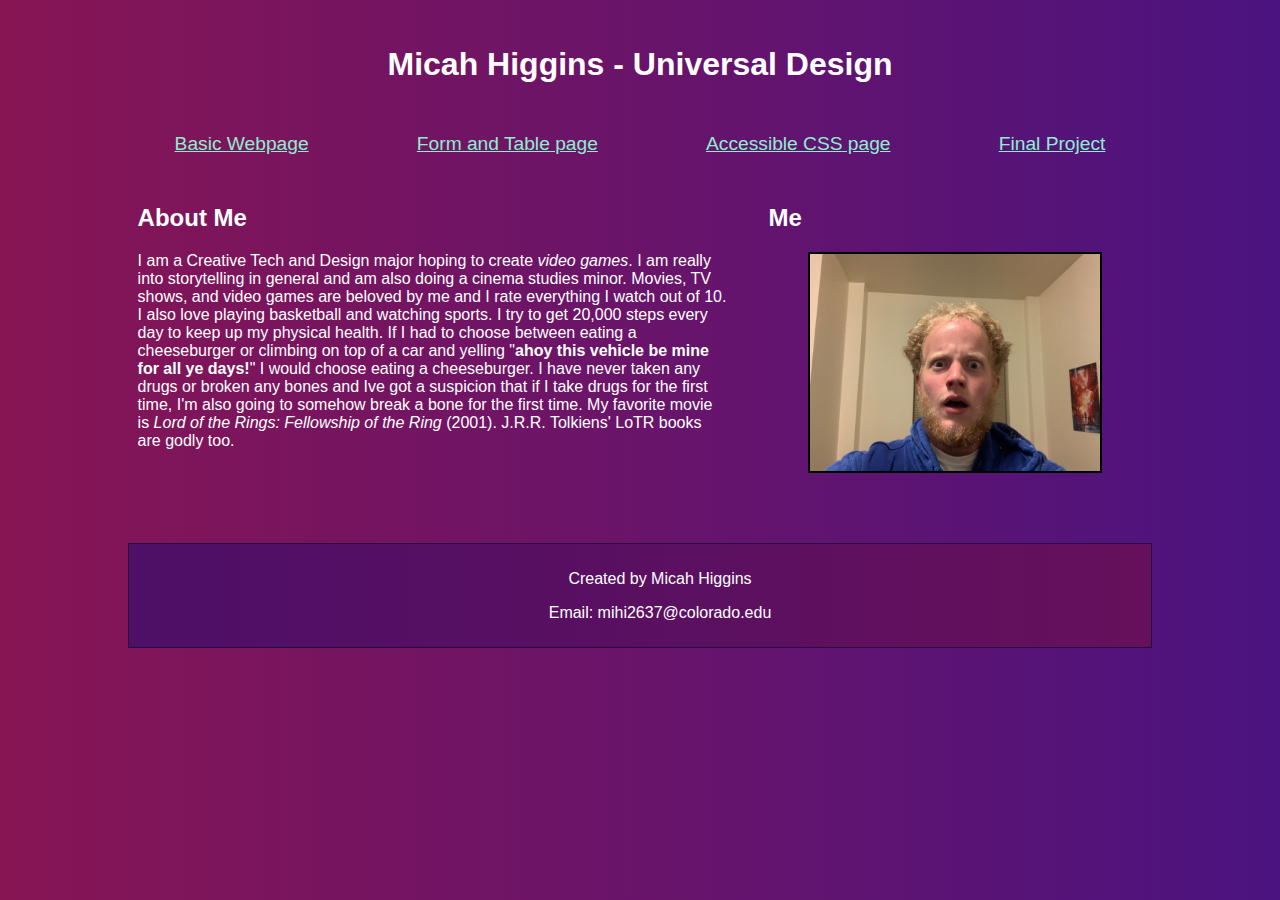
<file: index.html>
<!DOCTYPE html>
<html lang="en">
<head>
    <meta charset="UTF-8">
    <meta name="viewport" content="width=device-width, initial-scale=1.0">
    <title>MicahHiggins-UniversalDesign</title>
    <link rel="stylesheet" href="css/index.css">
</head>
<body>
    <a class="skip-link" href="#maincontent">Skip to main content</a>
<div class="container">
    <header>
        <h1>Micah Higgins - Universal Design</h1>
    </header>
        <nav>       
            <h2 class="sr-only"> Project Navigation</h2>
            
            <ul>
                <li><a href="https://micahhiggins.github.io/MHiggy/BasicWebPage">Basic Webpage</a></li>
                <li><a href="https://micahhiggins.github.io/MHiggy/FormTable">Form and Table page</a></li>
                <li><a href="https://micahhiggins.github.io/MHiggy/MultiColumnPage">Accessible CSS page</a></li>
                <li><a href="https://micahhiggins.github.io/MHiggy/FinalProject/Why">Final Project</a></li>
            </ul>
        </nav>
    <main>
        <section id="maincontent">
        <h2 id="AM">About Me</h2>
        <p>I am a Creative Tech and Design major hoping to create <em>video games</em>. I am really into storytelling in general and am also doing a cinema studies minor. Movies, TV shows, and video games are beloved by me and I rate everything I watch out of 10. I also love playing basketball and watching sports. I try to get 20,000 steps every day to keep up my physical health.
            If I had to choose between eating a cheeseburger or climbing on top of a car and yelling "<strong>ahoy this vehicle be mine for all ye days!</strong>" I would choose eating a cheeseburger. I have never taken any drugs or broken any bones and Ive got a suspicion that if I take drugs for the first time, I'm also going to somehow break a bone for the first time. My favorite movie is <em>Lord of the Rings: Fellowship of the Ring</em> (2001). J.R.R. Tolkiens' LoTR books are godly too.
        </p>
        
        </section>
    </main>
    <aside id="aside1">
        <h2>Me</h2>
        <figure>
            <img src="img/IMG_0079.jpg" alt = "Me, strapping lad seemingly shocked">
        </figure>
        
    </aside>
    <footer>
        <ul>
            <li><p>Created by Micah Higgins</p></li>
            <li><p>Email: mihi2637@colorado.edu</p></li>
        </ul>
    </footer>
</div>
</body>
</html>
</file>
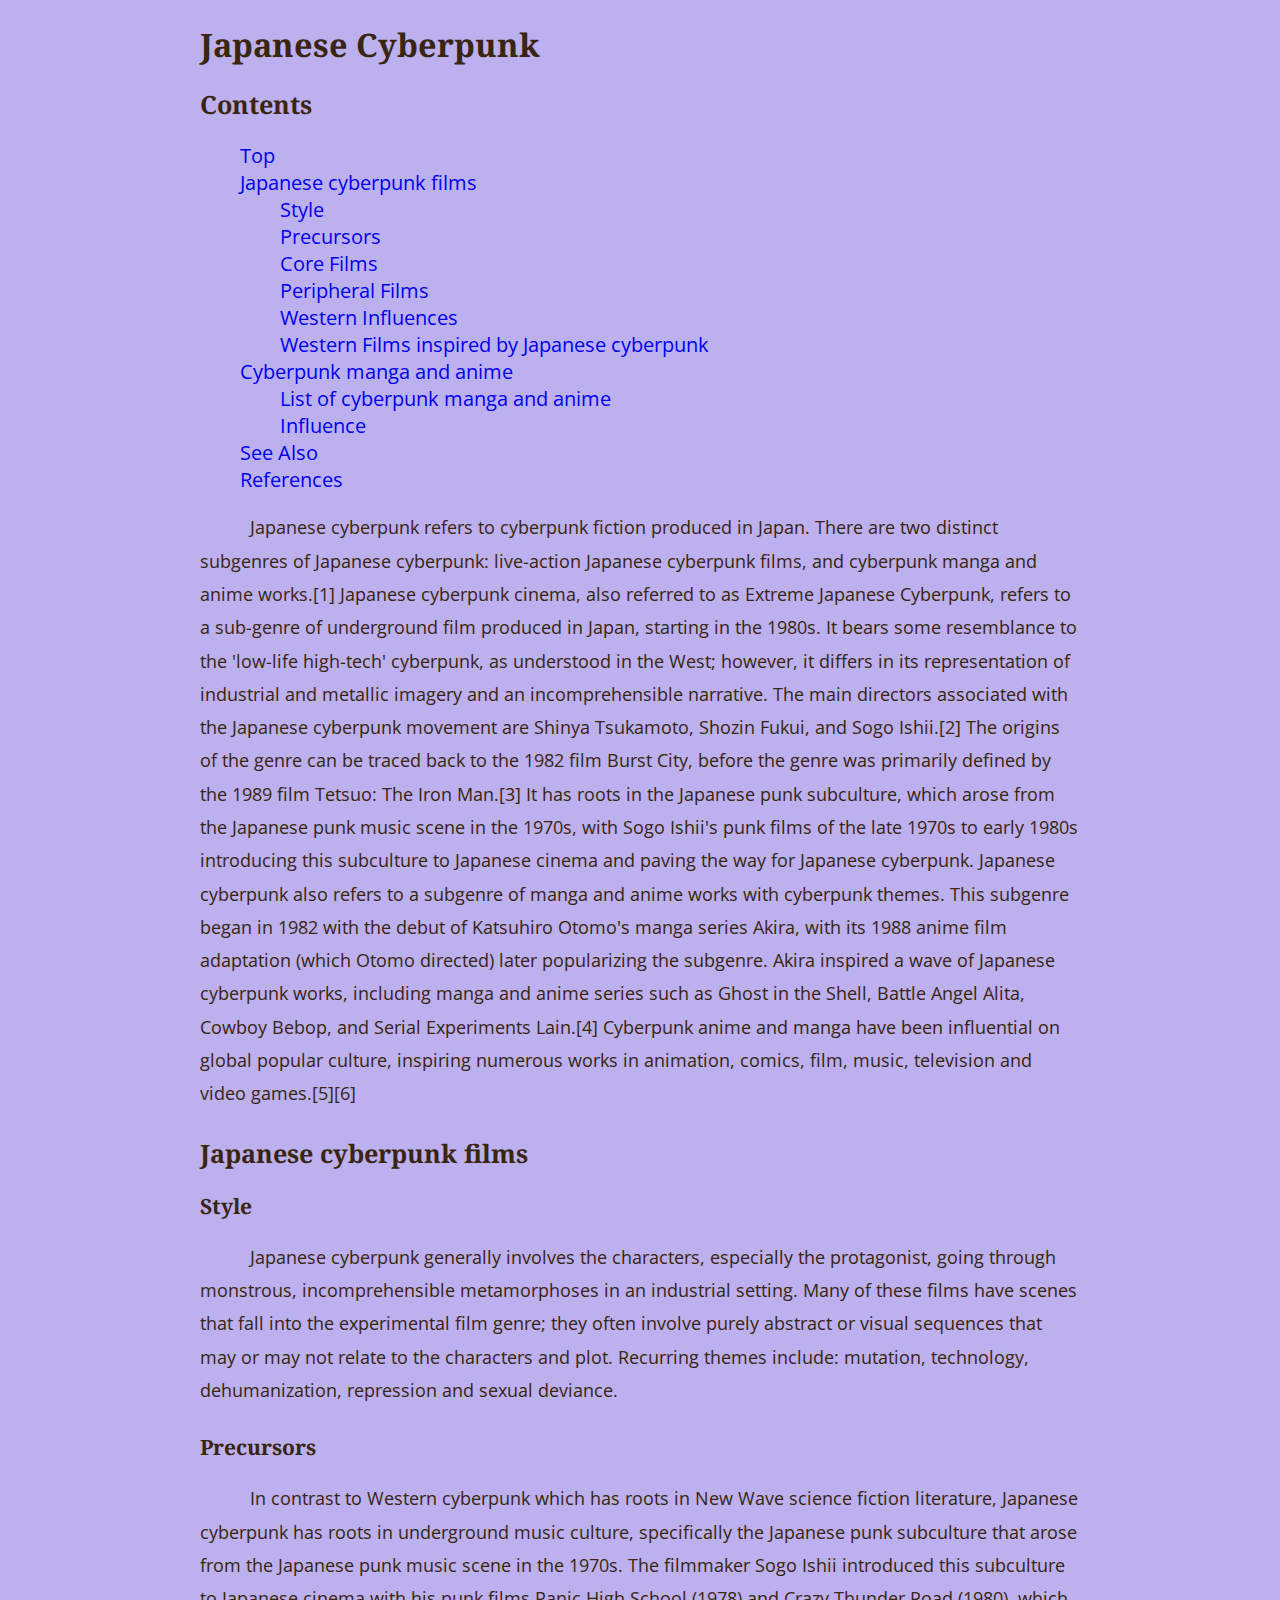
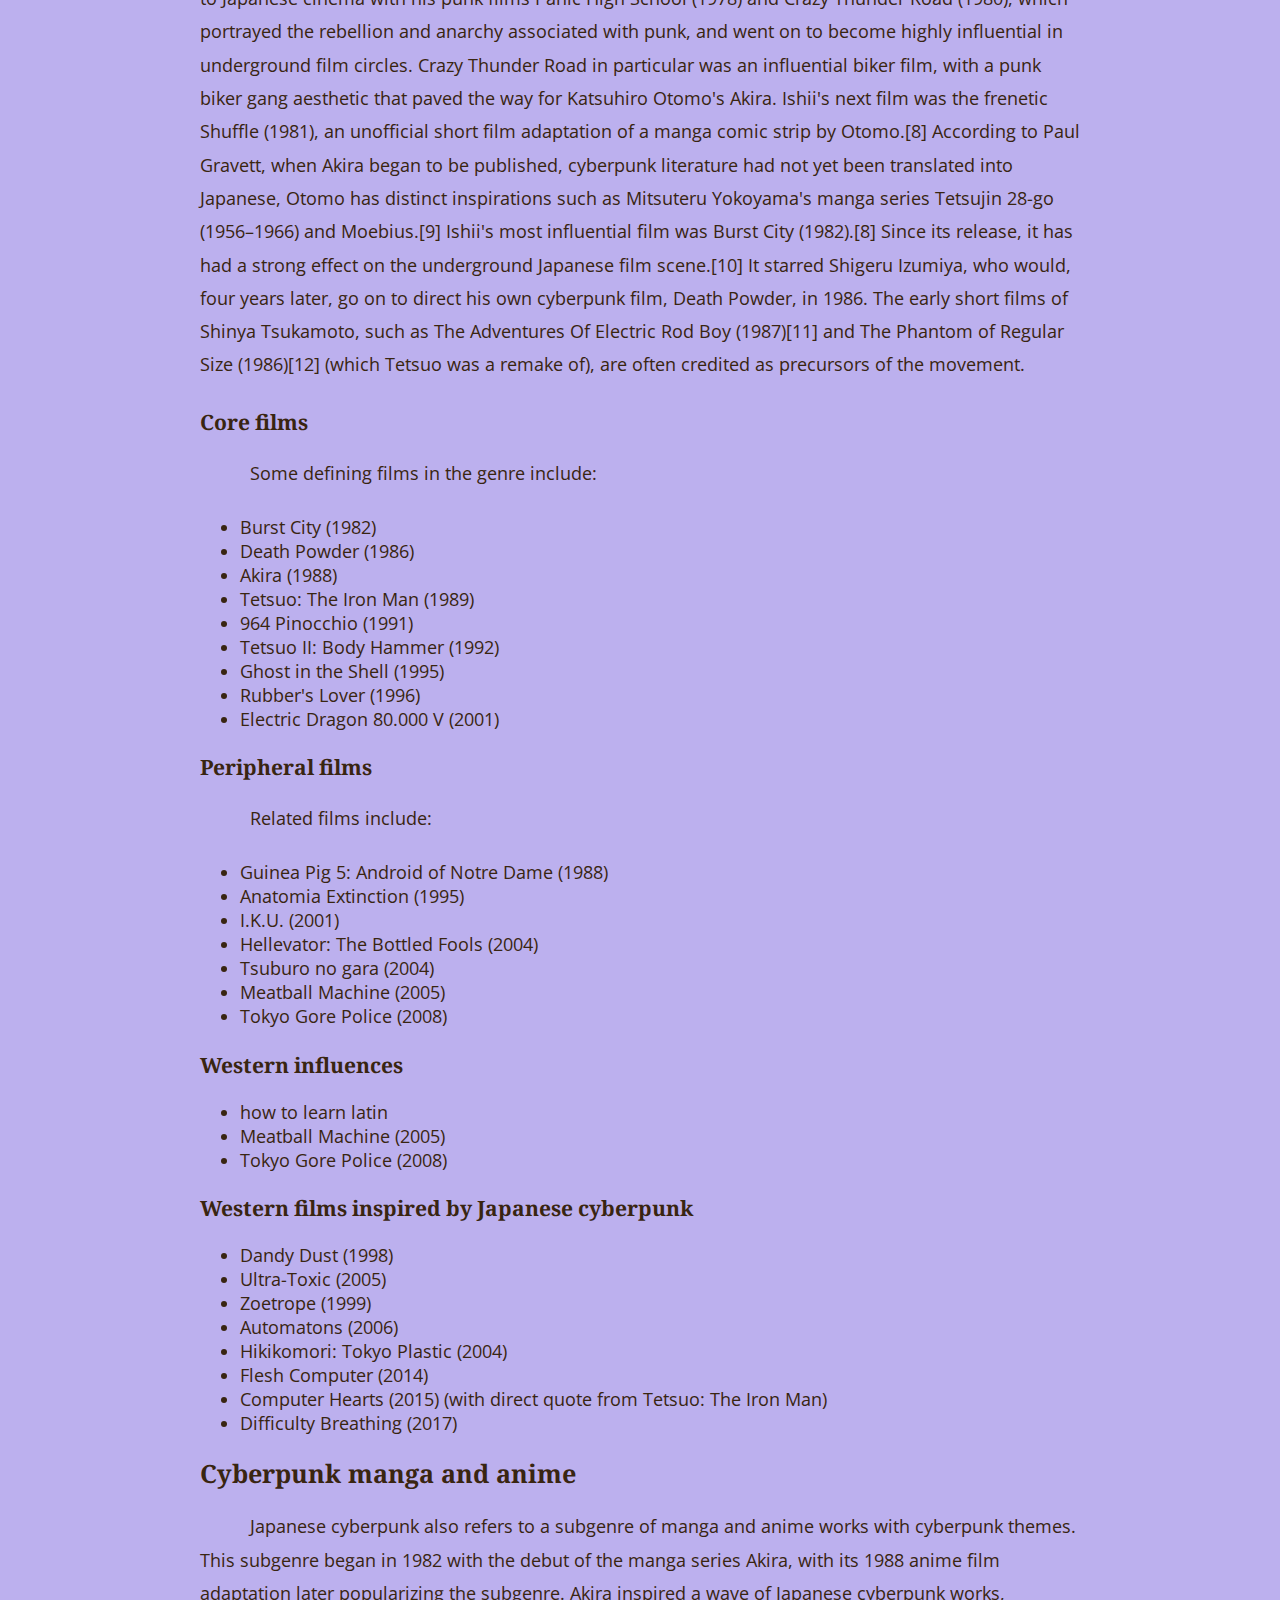
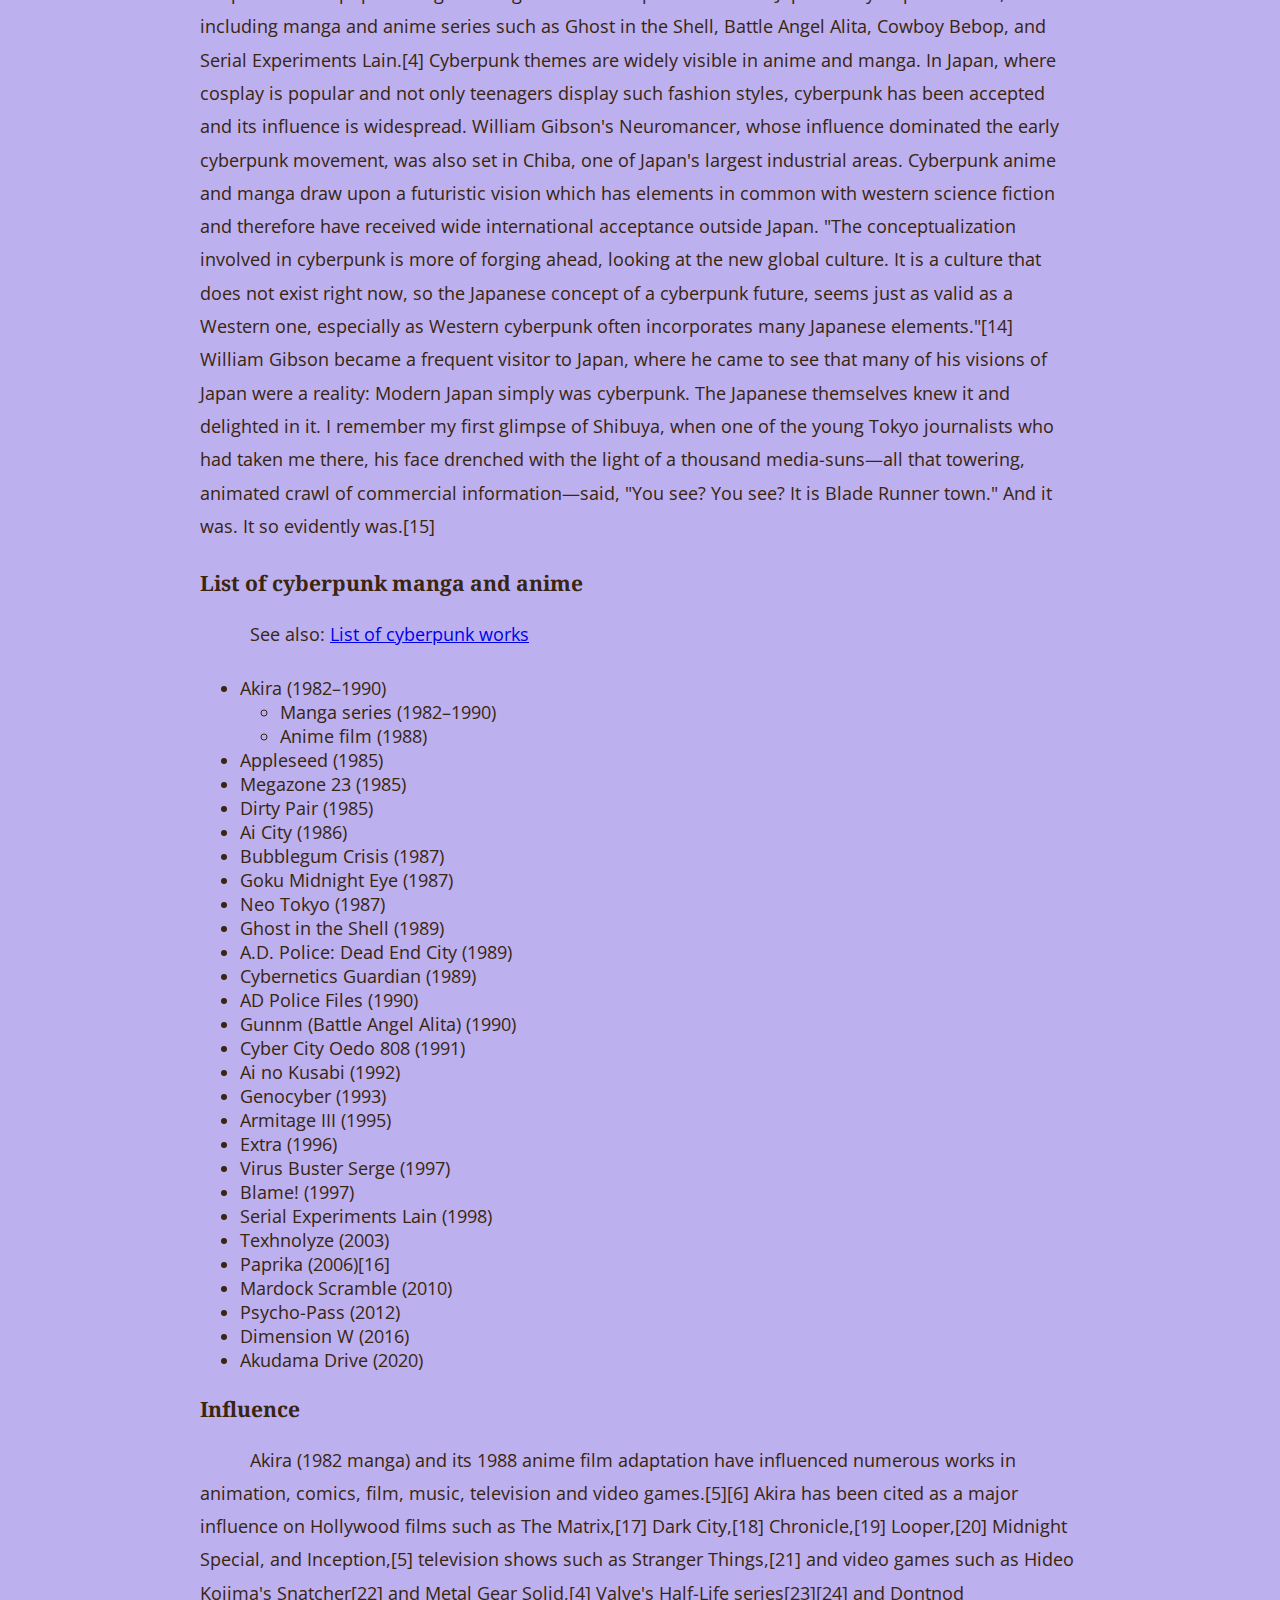
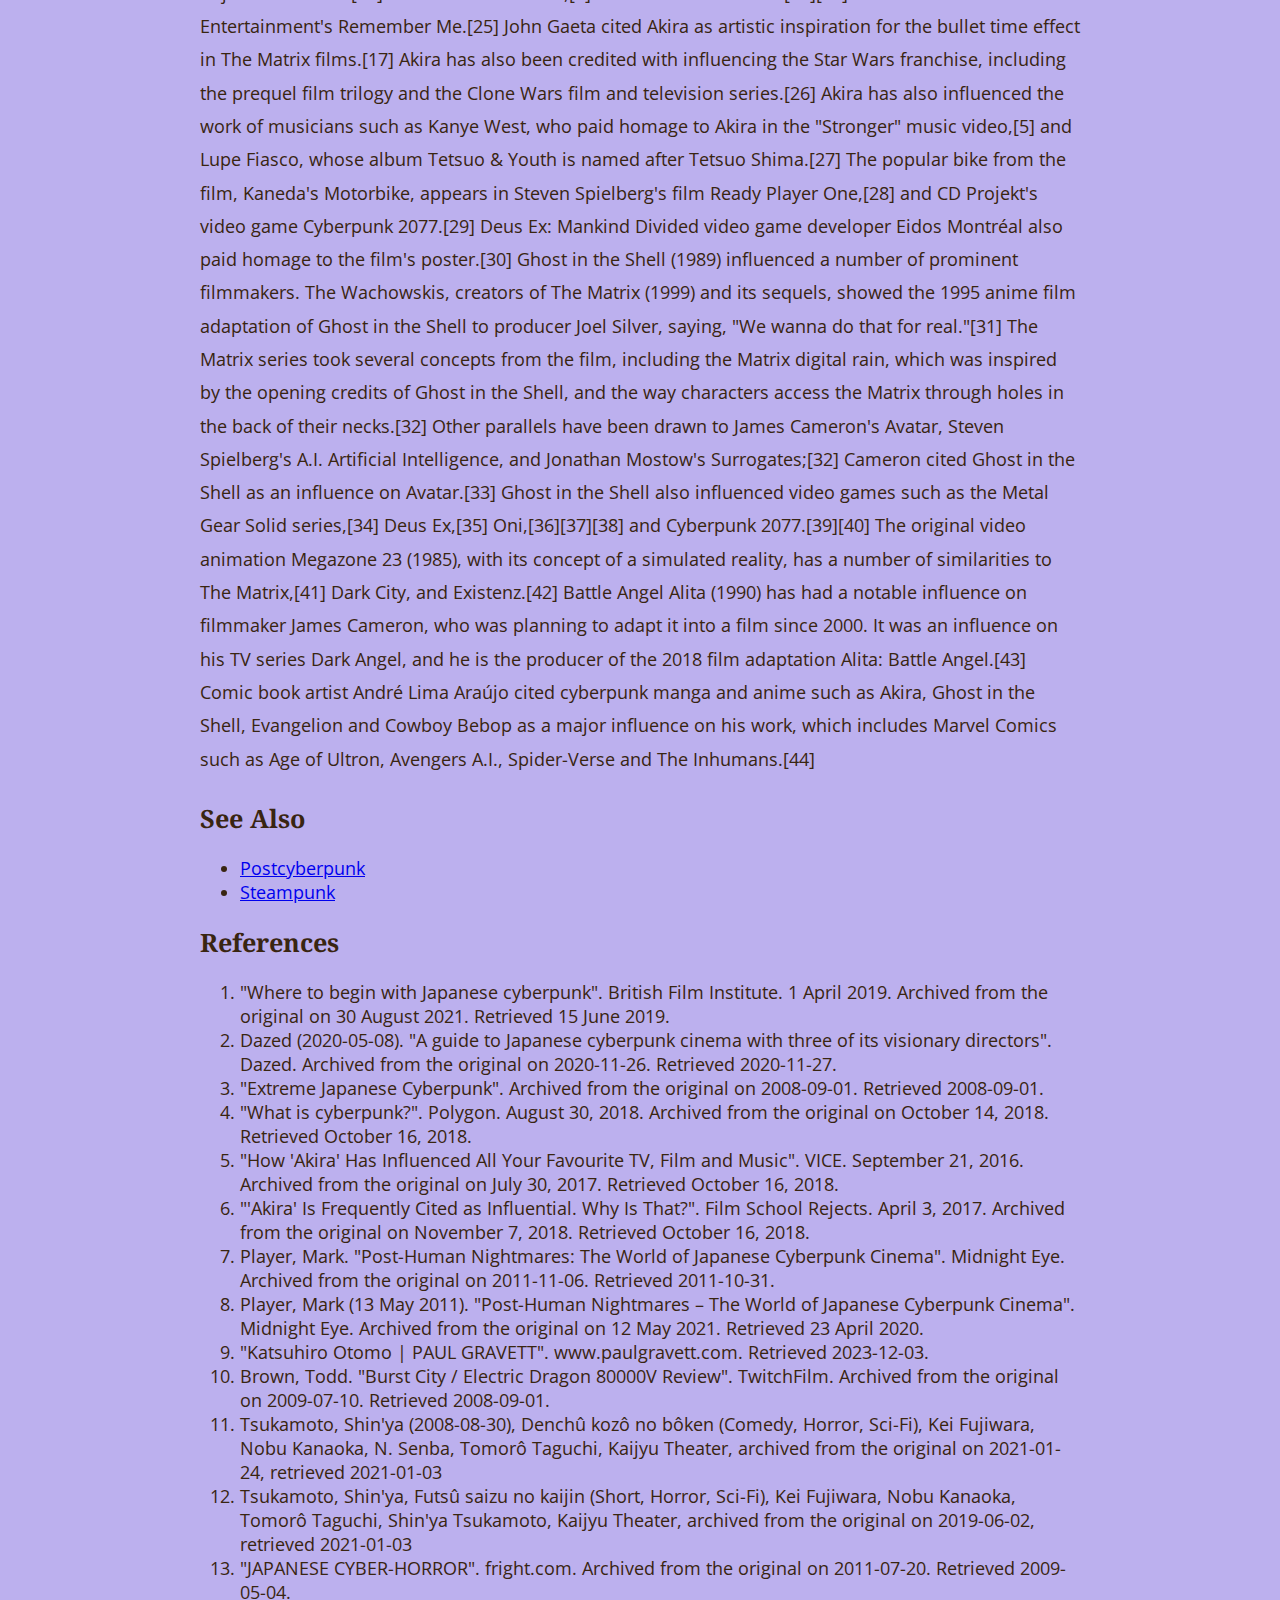
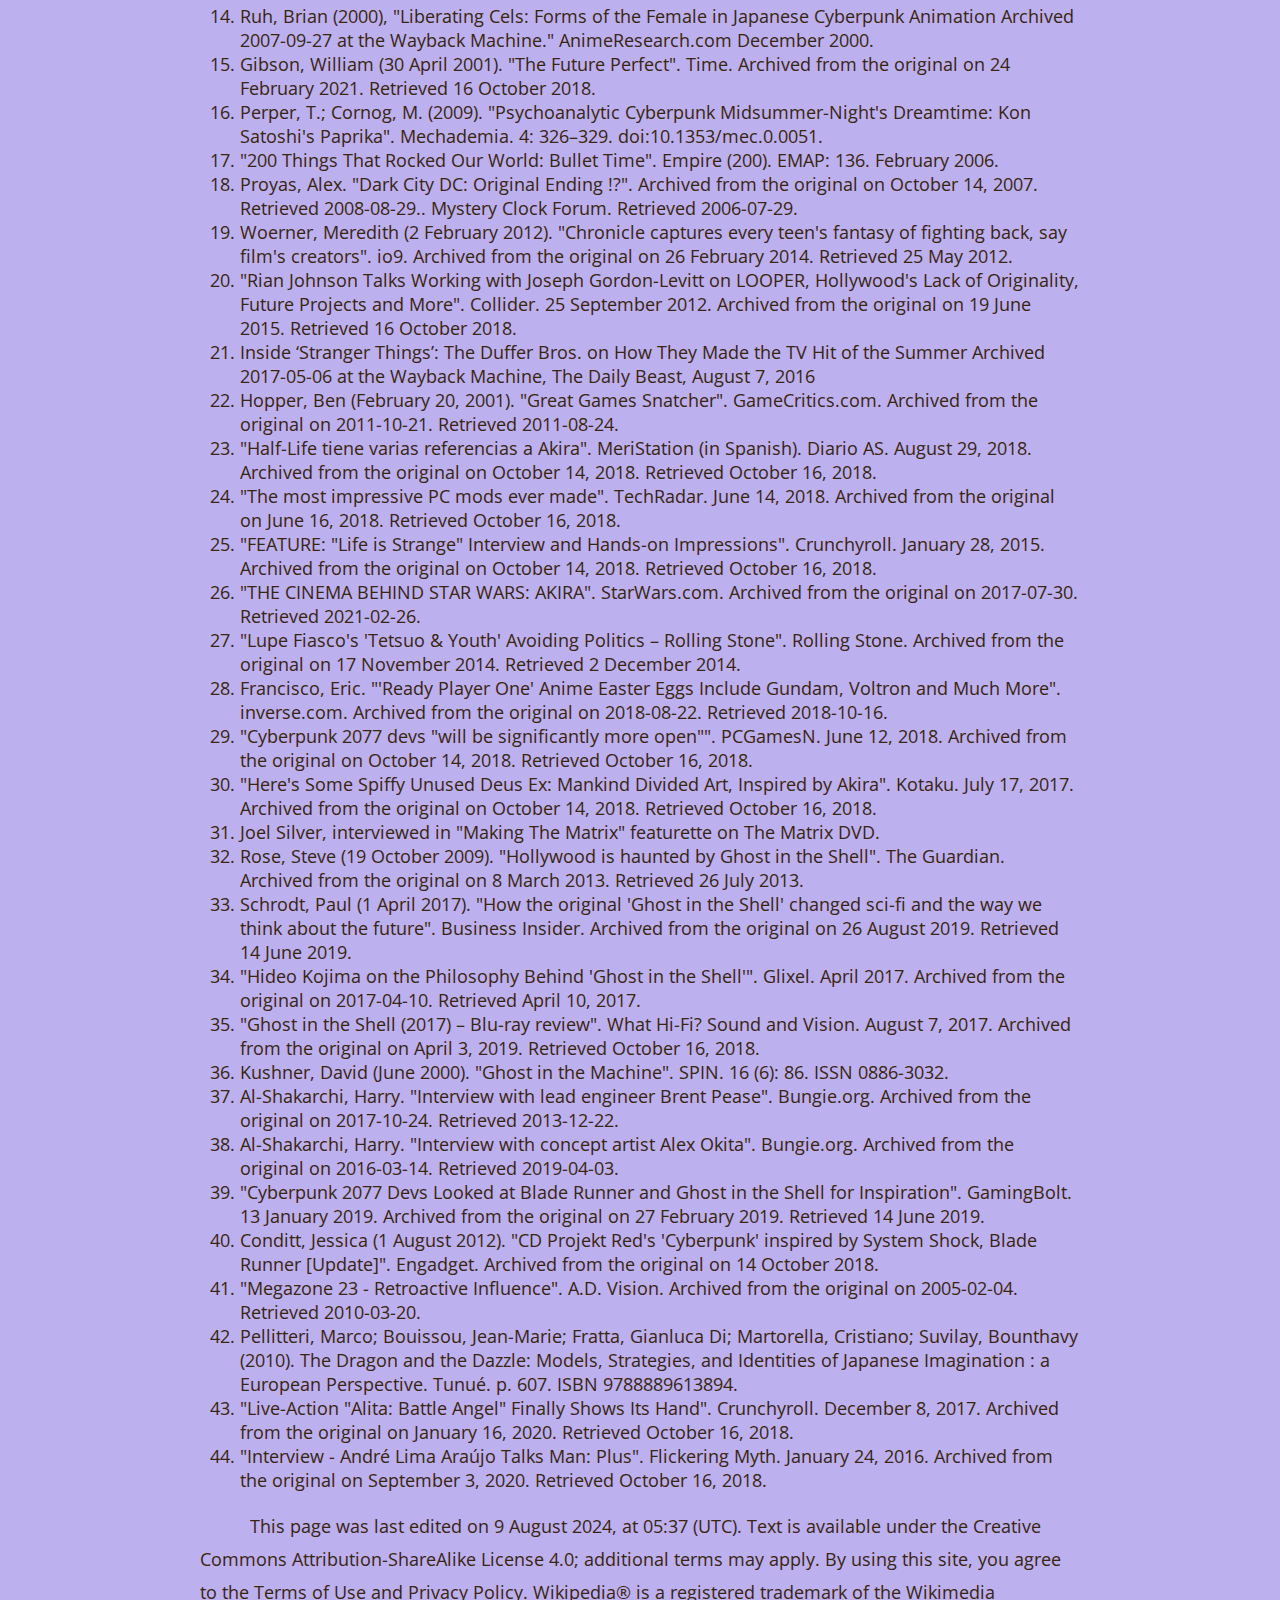
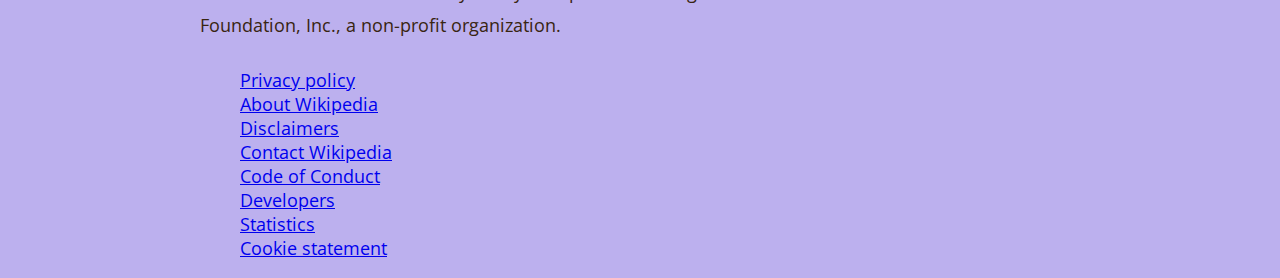
<file: BasicWebPage.html>
<!DOCTYPE html>
<html lang = "en">
    <head>
        <meta charset="utf-8">
        <meta name="viewport" content="width=device-width, initial-scale=1.0">
        <title>Japanese cyberpunk</title>
        <link rel="stylesheet" href="css/BasicWebPage.css">
    </head>
    <body class = "wrapper">
    <div class= "container">
        <header id="top">
            <h1> Japanese Cyberpunk </h1>
        </header>
        <nav class="LeftWrapper">
            <h2 > Contents</h2>
            <ul>
                <li><a href="#top">Top</a></li>
                <li><a href="#JCF">Japanese cyberpunk films</a>
                    <ul>
                        <li><a href="#style">Style</a></li>
                        <li><a href="#precursors">Precursors</a></li>
                        <li><a href="#core">Core Films</a></li>
                        <li><a href="#peripheral">Peripheral Films</a></li>
                        <li><a href="#WestInf">Western Influences</a></li>
                        <li><a href="#Westfilm">Western Films inspired by Japanese cyberpunk</a></li>
                    </ul>
                </li>
                <li><a href="#CybMangaAnime">Cyberpunk manga and anime</a>
                    <ul>
                        <li><a href="#MangaAnimeList">List of cyberpunk manga and anime</a></li>
                        <li><a href="#Influence">Influence</a></li>
                    </ul>
                </li>
                <li><a href="#SeeAlso">See Also</a></li>
                <li><a href="#Ref">References</a></li>
            </ul>
        
        </nav>
        <!--Main Content of Page-->
        <main>
            <!--Grouping Content Together-->
            <section>
                <p>Japanese cyberpunk refers to cyberpunk fiction produced in Japan. There are two distinct subgenres of Japanese cyberpunk: live-action Japanese cyberpunk films, and cyberpunk manga and anime works.[1]

                    Japanese cyberpunk cinema, also referred to as Extreme Japanese Cyberpunk, refers to a sub-genre of underground film produced in Japan, starting in the 1980s. It bears some resemblance to the 'low-life high-tech' cyberpunk, as understood in the West; however, it differs in its representation of industrial and metallic imagery and an incomprehensible narrative. The main directors associated with the Japanese cyberpunk movement are Shinya Tsukamoto, Shozin Fukui, and Sogo Ishii.[2] The origins of the genre can be traced back to the 1982 film Burst City, before the genre was primarily defined by the 1989 film Tetsuo: The Iron Man.[3] It has roots in the Japanese punk subculture, which arose from the Japanese punk music scene in the 1970s, with Sogo Ishii's punk films of the late 1970s to early 1980s introducing this subculture to Japanese cinema and paving the way for Japanese cyberpunk.
                    
                    Japanese cyberpunk also refers to a subgenre of manga and anime works with cyberpunk themes. This subgenre began in 1982 with the debut of Katsuhiro Otomo's manga series Akira, with its 1988 anime film adaptation (which Otomo directed) later popularizing the subgenre. Akira inspired a wave of Japanese cyberpunk works, including manga and anime series such as Ghost in the Shell, Battle Angel Alita, Cowboy Bebop, and Serial Experiments Lain.[4] Cyberpunk anime and manga have been influential on global popular culture, inspiring numerous works in animation, comics, film, music, television and video games.[5][6]</p>
                <h2 id="JCF"> Japanese cyberpunk films</h2>
                <h3 id="style">Style</h3>
                <p>
                    Japanese cyberpunk generally involves the characters, especially the protagonist, going through monstrous, incomprehensible metamorphoses in an industrial setting. Many of these films have scenes that fall into the experimental film genre; they often involve purely abstract or visual sequences that may or may not relate to the characters and plot. Recurring themes include: mutation, technology, dehumanization, repression and sexual deviance.
                </p>
                <h3 id="precursors">Precursors</h3>
                <p>
                    In contrast to Western cyberpunk which has roots in New Wave science fiction literature, Japanese cyberpunk has roots in underground music culture, specifically the Japanese punk subculture that arose from the Japanese punk music scene in the 1970s. The filmmaker Sogo Ishii introduced this subculture to Japanese cinema with his punk films Panic High School (1978) and Crazy Thunder Road (1980), which portrayed the rebellion and anarchy associated with punk, and went on to become highly influential in underground film circles. Crazy Thunder Road in particular was an influential biker film, with a punk biker gang aesthetic that paved the way for Katsuhiro Otomo's Akira. Ishii's next film was the frenetic Shuffle (1981), an unofficial short film adaptation of a manga comic strip by Otomo.[8] According to Paul Gravett, when Akira began to be published, cyberpunk literature had not yet been translated into Japanese, Otomo has distinct inspirations such as Mitsuteru Yokoyama's manga series Tetsujin 28-go (1956–1966) and Moebius.[9]

Ishii's most influential film was Burst City (1982).[8] Since its release, it has had a strong effect on the underground Japanese film scene.[10] It starred Shigeru Izumiya, who would, four years later, go on to direct his own cyberpunk film, Death Powder, in 1986. The early short films of Shinya Tsukamoto, such as The Adventures Of Electric Rod Boy (1987)[11] and The Phantom of Regular Size (1986)[12] (which Tetsuo was a remake of), are often credited as precursors of the movement.
                </p>
                <h3 id="core">Core films</h3>
                <p>Some defining films in the genre include:</p>
                <ul>
                    <li> Burst City (1982)</li>
                    <li> Death Powder (1986)</li>
                    <li> Akira (1988)</li>
                    <li> Tetsuo: The Iron Man (1989)</li>
                    <li> 964 Pinocchio (1991)</li>
                    <li> Tetsuo II: Body Hammer (1992)</li>
                    <li> Ghost in the Shell (1995)</li>
                    <li> Rubber's Lover (1996)</li>
                    <li> Electric Dragon 80.000 V (2001)</li>
                                       
                </ul>
                <h3 id="peripheral">Peripheral films</h3>
                <p>Related films include:</p>
                <ul>
                    <li> Guinea Pig 5: Android of Notre Dame (1988)</li>
                    <li> Anatomia Extinction (1995)</li>
                    <li> I.K.U. (2001)</li>
                    <li> Hellevator: The Bottled Fools (2004)</li>
                    <li> Tsuburo no gara (2004)</li>
                    <li> Meatball Machine (2005)</li>
                    <li> Tokyo Gore Police (2008)</li>
                        
                </ul>
                <h3 id="WestInf">Western influences</h3>
                <ul>
                    <li> how to learn latin</li>
                    <li> Meatball Machine (2005)</li>
                    <li> Tokyo Gore Police (2008)</li>
                </ul>
                <h3 id="Westfilm">Western films inspired by Japanese cyberpunk</h3>
                <ul>
                    <li>Dandy Dust (1998)</li>
                    <li>Ultra-Toxic (2005)
                    </li>
                    <li>Zoetrope (1999)
                    </li>
                    <li>Automatons (2006)
                    </li>
                    <li>Hikikomori: Tokyo Plastic (2004)
                    </li>
                    <li>Flesh Computer (2014)
                    </li>
                    <li>Computer Hearts (2015) (with direct quote from Tetsuo: The Iron Man)
                    </li>
                    <li>Difficulty Breathing (2017)
                    </li>
                    
                </ul>
                <h2 id="CybMangaAnime">Cyberpunk manga and anime</h2>
                <p>Japanese cyberpunk also refers to a subgenre of manga and anime works with cyberpunk themes. This subgenre began in 1982 with the debut of the manga series Akira, with its 1988 anime film adaptation later popularizing the subgenre. Akira inspired a wave of Japanese cyberpunk works, including manga and anime series such as Ghost in the Shell, Battle Angel Alita, Cowboy Bebop, and Serial Experiments Lain.[4]

                    Cyberpunk themes are widely visible in anime and manga. In Japan, where cosplay is popular and not only teenagers display such fashion styles, cyberpunk has been accepted and its influence is widespread. William Gibson's Neuromancer, whose influence dominated the early cyberpunk movement, was also set in Chiba, one of Japan's largest industrial areas.
                    
                    Cyberpunk anime and manga draw upon a futuristic vision which has elements in common with western science fiction and therefore have received wide international acceptance outside Japan. "The conceptualization involved in cyberpunk is more of forging ahead, looking at the new global culture. It is a culture that does not exist right now, so the Japanese concept of a cyberpunk future, seems just as valid as a Western one, especially as Western cyberpunk often incorporates many Japanese elements."[14] William Gibson became a frequent visitor to Japan, where he came to see that many of his visions of Japan were a reality:
                    
                    Modern Japan simply was cyberpunk. The Japanese themselves knew it and delighted in it. I remember my first glimpse of Shibuya, when one of the young Tokyo journalists who had taken me there, his face drenched with the light of a thousand media-suns—all that towering, animated crawl of commercial information—said, "You see? You see? It is Blade Runner town." And it was. It so evidently was.[15]
                </p>
                <h3 id="MangaAnimeList">List of cyberpunk manga and anime</h3>
                <p>See also: <a href = "https://en.wikipedia.org/wiki/List_of_cyberpunk_works">List of cyberpunk works</a></p>
                <ul>
                    <li> Akira (1982–1990)
                        <ul>
                            <li>Manga series (1982–1990)</li>
                            <li>Anime film (1988)</li>
                        </ul>
                    </li>
                    <li>Appleseed (1985)</li>
                    <li>Megazone 23 (1985)</li>
                    <li>Dirty Pair (1985)</li>
                    <li>Ai City (1986)</li>
                    <li>Bubblegum Crisis (1987)</li>
                    <li>Goku Midnight Eye (1987)</li>
                    <li>Neo Tokyo (1987)</li>
                    <li>Ghost in the Shell (1989)</li>
                    <li>A.D. Police: Dead End City (1989)</li>
                    <li>Cybernetics Guardian (1989)</li>
                    <li>AD Police Files (1990)</li>
                    <li>Gunnm (Battle Angel Alita) (1990)</li>
                    <li>Cyber City Oedo 808 (1991)</li>
                    <li>Ai no Kusabi (1992)</li>
                    <li>Genocyber (1993)</li>
                    <li>Armitage III (1995)</li>
                    <li>Extra (1996)</li>
                    <li>Virus Buster Serge (1997)</li>
                    <li>Blame! (1997)</li>
                    <li>Serial Experiments Lain (1998)</li>
                    <li>Texhnolyze (2003)</li>
                    <li>Paprika (2006)[16]</li>
                    <li>Mardock Scramble (2010)</li>
                    <li>Psycho-Pass (2012)</li>
                    <li>Dimension W (2016)</li>
                    <li>Akudama Drive (2020)</li>
                </ul>
                <h3 id="Influence">Influence</h3>
                <p>Akira (1982 manga) and its 1988 anime film adaptation have influenced numerous works in animation, comics, film, music, television and video games.[5][6] Akira has been cited as a major influence on Hollywood films such as The Matrix,[17] Dark City,[18] Chronicle,[19] Looper,[20] Midnight Special, and Inception,[5] television shows such as Stranger Things,[21] and video games such as Hideo Kojima's Snatcher[22] and Metal Gear Solid,[4] Valve's Half-Life series[23][24] and Dontnod Entertainment's Remember Me.[25] John Gaeta cited Akira as artistic inspiration for the bullet time effect in The Matrix films.[17] Akira has also been credited with influencing the Star Wars franchise, including the prequel film trilogy and the Clone Wars film and television series.[26] Akira has also influenced the work of musicians such as Kanye West, who paid homage to Akira in the "Stronger" music video,[5] and Lupe Fiasco, whose album Tetsuo & Youth is named after Tetsuo Shima.[27] The popular bike from the film, Kaneda's Motorbike, appears in Steven Spielberg's film Ready Player One,[28] and CD Projekt's video game Cyberpunk 2077.[29] Deus Ex: Mankind Divided video game developer Eidos Montréal also paid homage to the film's poster.[30]

                    Ghost in the Shell (1989) influenced a number of prominent filmmakers. The Wachowskis, creators of The Matrix (1999) and its sequels, showed the 1995 anime film adaptation of Ghost in the Shell to producer Joel Silver, saying, "We wanna do that for real."[31] The Matrix series took several concepts from the film, including the Matrix digital rain, which was inspired by the opening credits of Ghost in the Shell, and the way characters access the Matrix through holes in the back of their necks.[32] Other parallels have been drawn to James Cameron's Avatar, Steven Spielberg's A.I. Artificial Intelligence, and Jonathan Mostow's Surrogates;[32] Cameron cited Ghost in the Shell as an influence on Avatar.[33] Ghost in the Shell also influenced video games such as the Metal Gear Solid series,[34] Deus Ex,[35] Oni,[36][37][38] and Cyberpunk 2077.[39][40]
                    
                    The original video animation Megazone 23 (1985), with its concept of a simulated reality, has a number of similarities to The Matrix,[41] Dark City, and Existenz.[42] Battle Angel Alita (1990) has had a notable influence on filmmaker James Cameron, who was planning to adapt it into a film since 2000. It was an influence on his TV series Dark Angel, and he is the producer of the 2018 film adaptation Alita: Battle Angel.[43] Comic book artist André Lima Araújo cited cyberpunk manga and anime such as Akira, Ghost in the Shell, Evangelion and Cowboy Bebop as a major influence on his work, which includes Marvel Comics such as Age of Ultron, Avengers A.I., Spider-Verse and The Inhumans.[44]</p>
                <!--Informational Images-->
                
                <!-- <figure>
                    <img src="http://placehold.it/300x300" alt = "verbal description">
                    <figcaption>image title</figcaption>
                </figure> -->
                <!--supplementary info-->
                
            </section>
        </main>
        <aside>
            <h2 id= "SeeAlso">See Also</h2>
            <ul>
                <li><a href="https://en.wikipedia.org/wiki/Cyberpunk_derivatives#Postcyberpunk">Postcyberpunk</a></li>
                <li><a href="https://en.wikipedia.org/wiki/Steampunk">Steampunk</a></li>
            </ul>
            <h2 id="Ref">References</h2>
            <ol>
                <li>"Where to begin with Japanese cyberpunk". British Film Institute. 1 April 2019. Archived from the original on 30 August 2021. Retrieved 15 June 2019.
                <li>                            Dazed (2020-05-08). "A guide to Japanese cyberpunk cinema with three of its visionary directors". Dazed. Archived from the original on 2020-11-26. Retrieved 2020-11-27.</li>                        
                <li>"Extreme Japanese Cyberpunk". Archived from the original on 2008-09-01. Retrieved 2008-09-01.</li>
                <li> "What is cyberpunk?". Polygon. August 30, 2018. Archived from the original on October 14, 2018. Retrieved October 16, 2018.</li>
                <li>   "How 'Akira' Has Influenced All Your Favourite TV, Film and Music". VICE. September 21, 2016. Archived from the original on July 30, 2017. Retrieved October 16, 2018.</li>
                <li>                        "'Akira' Is Frequently Cited as Influential. Why Is That?". Film School Rejects. April 3, 2017. Archived from the original on November 7, 2018. Retrieved October 16, 2018.
                </li>
                <li>                        Player, Mark. "Post-Human Nightmares: The World of Japanese Cyberpunk Cinema". Midnight Eye. Archived from the original on 2011-11-06. Retrieved 2011-10-31.
                </li>
                <li>                        Player, Mark (13 May 2011). "Post-Human Nightmares – The World of Japanese Cyberpunk Cinema". Midnight Eye. Archived from the original on 12 May 2021. Retrieved 23 April 2020.
                </li>
                <li>                        "Katsuhiro Otomo | PAUL GRAVETT". www.paulgravett.com. Retrieved 2023-12-03.
                </li>
                <li>                        Brown, Todd. "Burst City / Electric Dragon 80000V Review". TwitchFilm. Archived from the original on 2009-07-10. Retrieved 2008-09-01.
                </li>
                <li>                        Tsukamoto, Shin'ya (2008-08-30), Denchû kozô no bôken (Comedy, Horror, Sci-Fi), Kei Fujiwara, Nobu Kanaoka, N. Senba, Tomorô Taguchi, Kaijyu Theater, archived from the original on 2021-01-24, retrieved 2021-01-03
                </li>
                <li>                        Tsukamoto, Shin'ya, Futsû saizu no kaijin (Short, Horror, Sci-Fi), Kei Fujiwara, Nobu Kanaoka, Tomorô Taguchi, Shin'ya Tsukamoto, Kaijyu Theater, archived from the original on 2019-06-02, retrieved 2021-01-03
                </li>
                <li>                        "JAPANESE CYBER-HORROR". fright.com. Archived from the original on 2011-07-20. Retrieved 2009-05-04.
                </li>
                <li>                        Ruh, Brian (2000), "Liberating Cels: Forms of the Female in Japanese Cyberpunk Animation Archived 2007-09-27 at the Wayback Machine." AnimeResearch.com December 2000.
                </li>
                <li>                        Gibson, William (30 April 2001). "The Future Perfect". Time. Archived from the original on 24 February 2021. Retrieved 16 October 2018.
                </li>
                <li>                        Perper, T.; Cornog, M. (2009). "Psychoanalytic Cyberpunk Midsummer-Night's Dreamtime: Kon Satoshi's Paprika". Mechademia. 4: 326–329. doi:10.1353/mec.0.0051.
                </li>
                <li>                        "200 Things That Rocked Our World: Bullet Time". Empire (200). EMAP: 136. February 2006.
                </li>
                <li>                        Proyas, Alex. "Dark City DC: Original Ending !?". Archived from the original on October 14, 2007. Retrieved 2008-08-29.. Mystery Clock Forum. Retrieved 2006-07-29.
                </li>
                <li>                        Woerner, Meredith (2 February 2012). "Chronicle captures every teen's fantasy of fighting back, say film's creators". io9. Archived from the original on 26 February 2014. Retrieved 25 May 2012.
                </li>
                <li>                        "Rian Johnson Talks Working with Joseph Gordon-Levitt on LOOPER, Hollywood's Lack of Originality, Future Projects and More". Collider. 25 September 2012. Archived from the original on 19 June 2015. Retrieved 16 October 2018.
                </li>
                <li>                        Inside ‘Stranger Things’: The Duffer Bros. on How They Made the TV Hit of the Summer Archived 2017-05-06 at the Wayback Machine, The Daily Beast, August 7, 2016
                </li>
                <li>                        Hopper, Ben (February 20, 2001). "Great Games Snatcher". GameCritics.com. Archived from the original on 2011-10-21. Retrieved 2011-08-24.
                </li>
                <li>                        "Half-Life tiene varias referencias a Akira". MeriStation (in Spanish). Diario AS. August 29, 2018. Archived from the original on October 14, 2018. Retrieved October 16, 2018.
                </li>
                <li>                        "The most impressive PC mods ever made". TechRadar. June 14, 2018. Archived from the original on June 16, 2018. Retrieved October 16, 2018.
                </li>
                <li>                        "FEATURE: "Life is Strange" Interview and Hands-on Impressions". Crunchyroll. January 28, 2015. Archived from the original on October 14, 2018. Retrieved October 16, 2018.
                </li>
                <li>                        "THE CINEMA BEHIND STAR WARS: AKIRA". StarWars.com. Archived from the original on 2017-07-30. Retrieved 2021-02-26.
                </li>
                <li>                        "Lupe Fiasco's 'Tetsuo & Youth' Avoiding Politics – Rolling Stone". Rolling Stone. Archived from the original on 17 November 2014. Retrieved 2 December 2014.
                </li>
                <li>                        Francisco, Eric. "'Ready Player One' Anime Easter Eggs Include Gundam, Voltron and Much More". inverse.com. Archived from the original on 2018-08-22. Retrieved 2018-10-16.
                </li>
                <li>                        "Cyberpunk 2077 devs "will be significantly more open"". PCGamesN. June 12, 2018. Archived from the original on October 14, 2018. Retrieved October 16, 2018.
                </li>
                <li>                        "Here's Some Spiffy Unused Deus Ex: Mankind Divided Art, Inspired by Akira". Kotaku. July 17, 2017. Archived from the original on October 14, 2018. Retrieved October 16, 2018.
                </li>
                <li>                        Joel Silver, interviewed in "Making The Matrix" featurette on The Matrix DVD.
                </li>
                <li>                        Rose, Steve (19 October 2009). "Hollywood is haunted by Ghost in the Shell". The Guardian. Archived from the original on 8 March 2013. Retrieved 26 July 2013.
                </li>
                <li>                        Schrodt, Paul (1 April 2017). "How the original 'Ghost in the Shell' changed sci-fi and the way we think about the future". Business Insider. Archived from the original on 26 August 2019. Retrieved 14 June 2019.
                </li>
                <li>                        "Hideo Kojima on the Philosophy Behind 'Ghost in the Shell'". Glixel. April 2017. Archived from the original on 2017-04-10. Retrieved April 10, 2017.
                </li>
                <li>                        "Ghost in the Shell (2017) – Blu-ray review". What Hi-Fi? Sound and Vision. August 7, 2017. Archived from the original on April 3, 2019. Retrieved October 16, 2018.
                </li>
                <li>                        Kushner, David (June 2000). "Ghost in the Machine". SPIN. 16 (6): 86. ISSN 0886-3032.
                </li>
                <li>                        Al-Shakarchi, Harry. "Interview with lead engineer Brent Pease". Bungie.org. Archived from the original on 2017-10-24. Retrieved 2013-12-22.
                </li>
                <li>                        Al-Shakarchi, Harry. "Interview with concept artist Alex Okita". Bungie.org. Archived from the original on 2016-03-14. Retrieved 2019-04-03.
                </li>
                <li>                        "Cyberpunk 2077 Devs Looked at Blade Runner and Ghost in the Shell for Inspiration". GamingBolt. 13 January 2019. Archived from the original on 27 February 2019. Retrieved 14 June 2019.
                </li>
                <li>                        Conditt, Jessica (1 August 2012). "CD Projekt Red's 'Cyberpunk' inspired by System Shock, Blade Runner [Update]". Engadget. Archived from the original on 14 October 2018.
                </li>
                <li>                        "Megazone 23 - Retroactive Influence". A.D. Vision. Archived from the original on 2005-02-04. Retrieved 2010-03-20.
                </li>
                <li>                        Pellitteri, Marco; Bouissou, Jean-Marie; Fratta, Gianluca Di; Martorella, Cristiano; Suvilay, Bounthavy (2010). The Dragon and the Dazzle: Models, Strategies, and Identities of Japanese Imagination : a European Perspective. Tunué. p. 607. ISBN 9788889613894.
                </li>
                <li>                        "Live-Action "Alita: Battle Angel" Finally Shows Its Hand". Crunchyroll. December 8, 2017. Archived from the original on January 16, 2020. Retrieved October 16, 2018.
                </li>
                <li>                        "Interview - André Lima Araújo Talks Man: Plus". Flickering Myth. January 24, 2016. Archived from the original on September 3, 2020. Retrieved October 16, 2018.
                </li>        
            </ol>
        </aside>
        <footer>
            <p>This page was last edited on 9 August 2024, at 05:37 (UTC).
                Text is available under the Creative Commons Attribution-ShareAlike License 4.0; additional terms may apply. By using this site, you agree to the Terms of Use and Privacy Policy. Wikipedia® is a registered trademark of the Wikimedia Foundation, Inc., a non-profit organization.</p>
            <ul>
                <li><a href="https://foundation.wikimedia.org/wiki/Policy:Privacy_policy">Privacy policy </a></li>
                <li><a href="https://en.wikipedia.org/wiki/Wikipedia:About">About Wikipedia</a></li>
                <li><a href="https://en.wikipedia.org/wiki/Wikipedia:General_disclaimer">Disclaimers</a></li>
                <li><a href="https://en.wikipedia.org/wiki/Wikipedia:Contact_us">Contact Wikipedia</a></li>
                <li><a href="https://foundation.wikimedia.org/wiki/Policy:Universal_Code_of_Conduct">Code of Conduct</a></li>
                <li><a href="https://developer.wikimedia.org/">Developers</a></li>
                <li><a href="https://stats.wikimedia.org/#/en.wikipedia.org">Statistics</a></li>
                <li><a href="https://foundation.wikimedia.org/wiki/Policy:Cookie_statement">Cookie statement</a></li>
            </ul> 

        </footer>
    </div>
    </body>

</html>
</file>
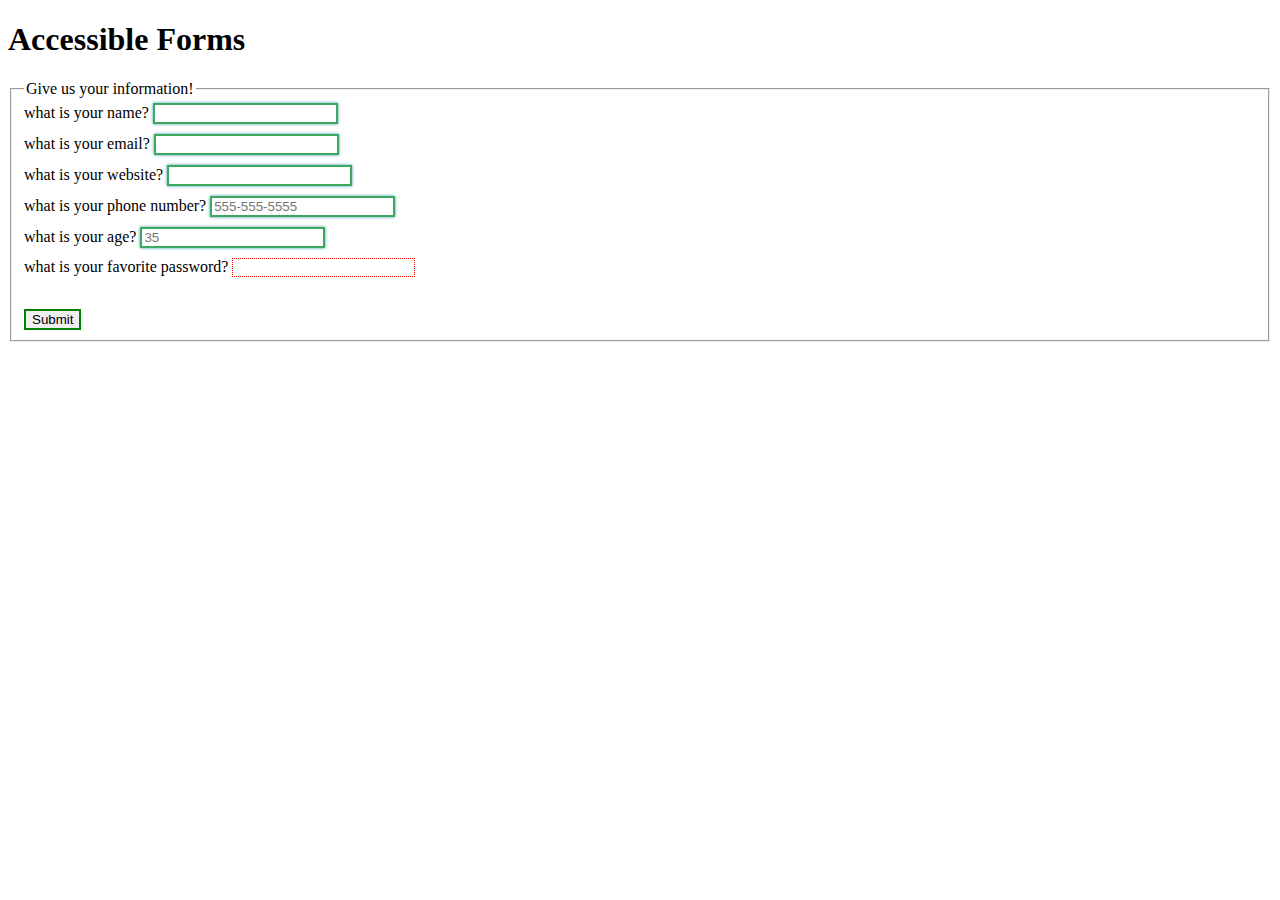
<file: form-mydemo.html>
<!DOCTYPE html>
<html lang="en">
<head>
    <meta name="viewport" content="width=device-width, initial-scale=1.0">
    <title>Document</title>
    <link rel="stylesheet" href="css/form-mydemo.css">
</head>
<body>
    <header><h1>Accessible Forms</h1></header>
    <main>
        <form id="myform" method="post">
            <fieldset>               
                <legend> Give us your information!</legend>
                <label for="name">
                    what is your name?
                    <input type="text" id="name">
                </label>
                <label for="email">
                    what is your email?
                    <input type="email" id="your-email">
                </label>
                <label for="website">
                    what is your website?
                    <input type="url" id="website">
                </label>
                <label for="phone">
                    what is your phone number?
                    <input type="tel" id="your-email" minlength="10" placeholder="555-555-5555">
                </label>
                <label for="age">
                    what is your age?
                    <input type="number" id="age" placeholder="35">
                </label>
                <label for="password">
                    what is your favorite password?
                    <input type="text" id="password" maxlength="20" minlength="5" 
                    pattern="(?=.*\d)(?=.*[a-z])(?=.*[A-Z])(?=.*[@#$%^&+!=]).*" required>
                    <ul class="inputRequirements">
                        <li>must be at least 5 characters and contain uppercase, lowercase, number and symbol</li>
                    </ul>
                </label>
                <input type="submit">
            </fieldset>
        </form>
    </main>
</body>
</html>
</file>
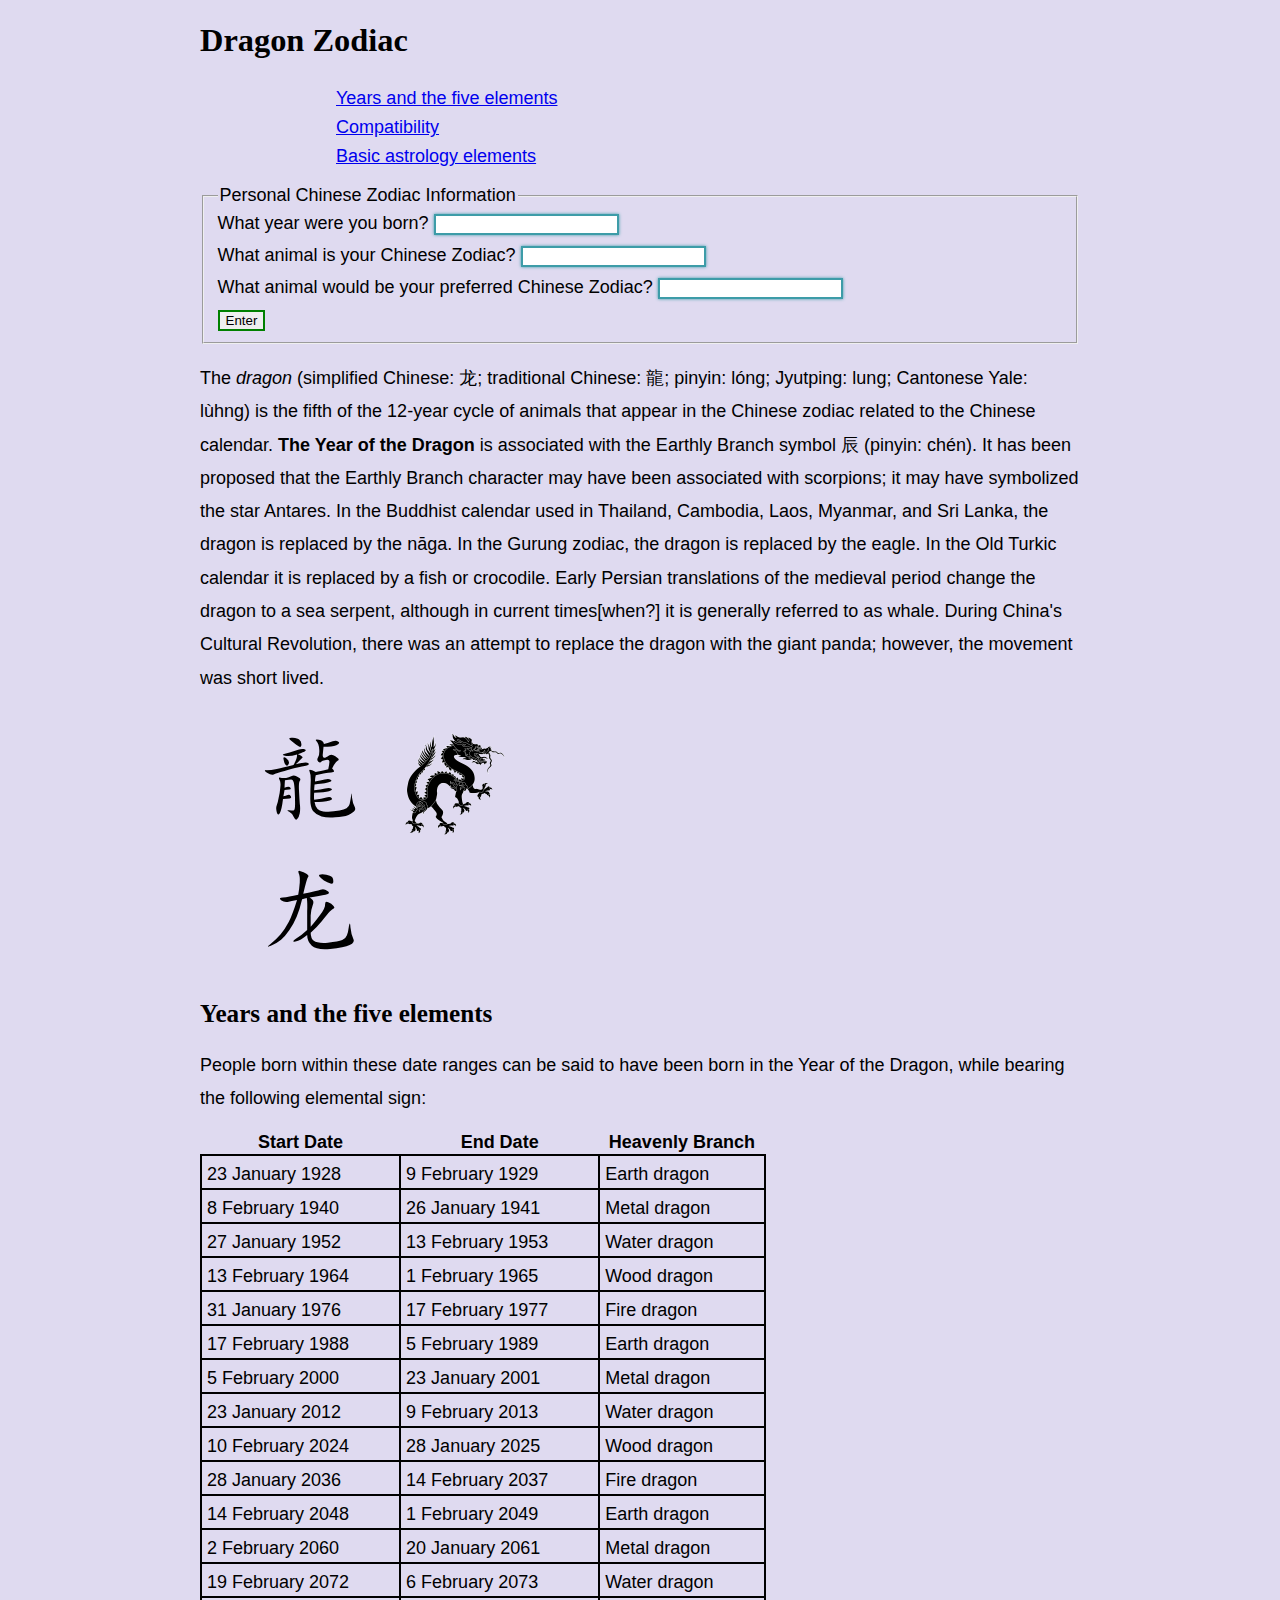
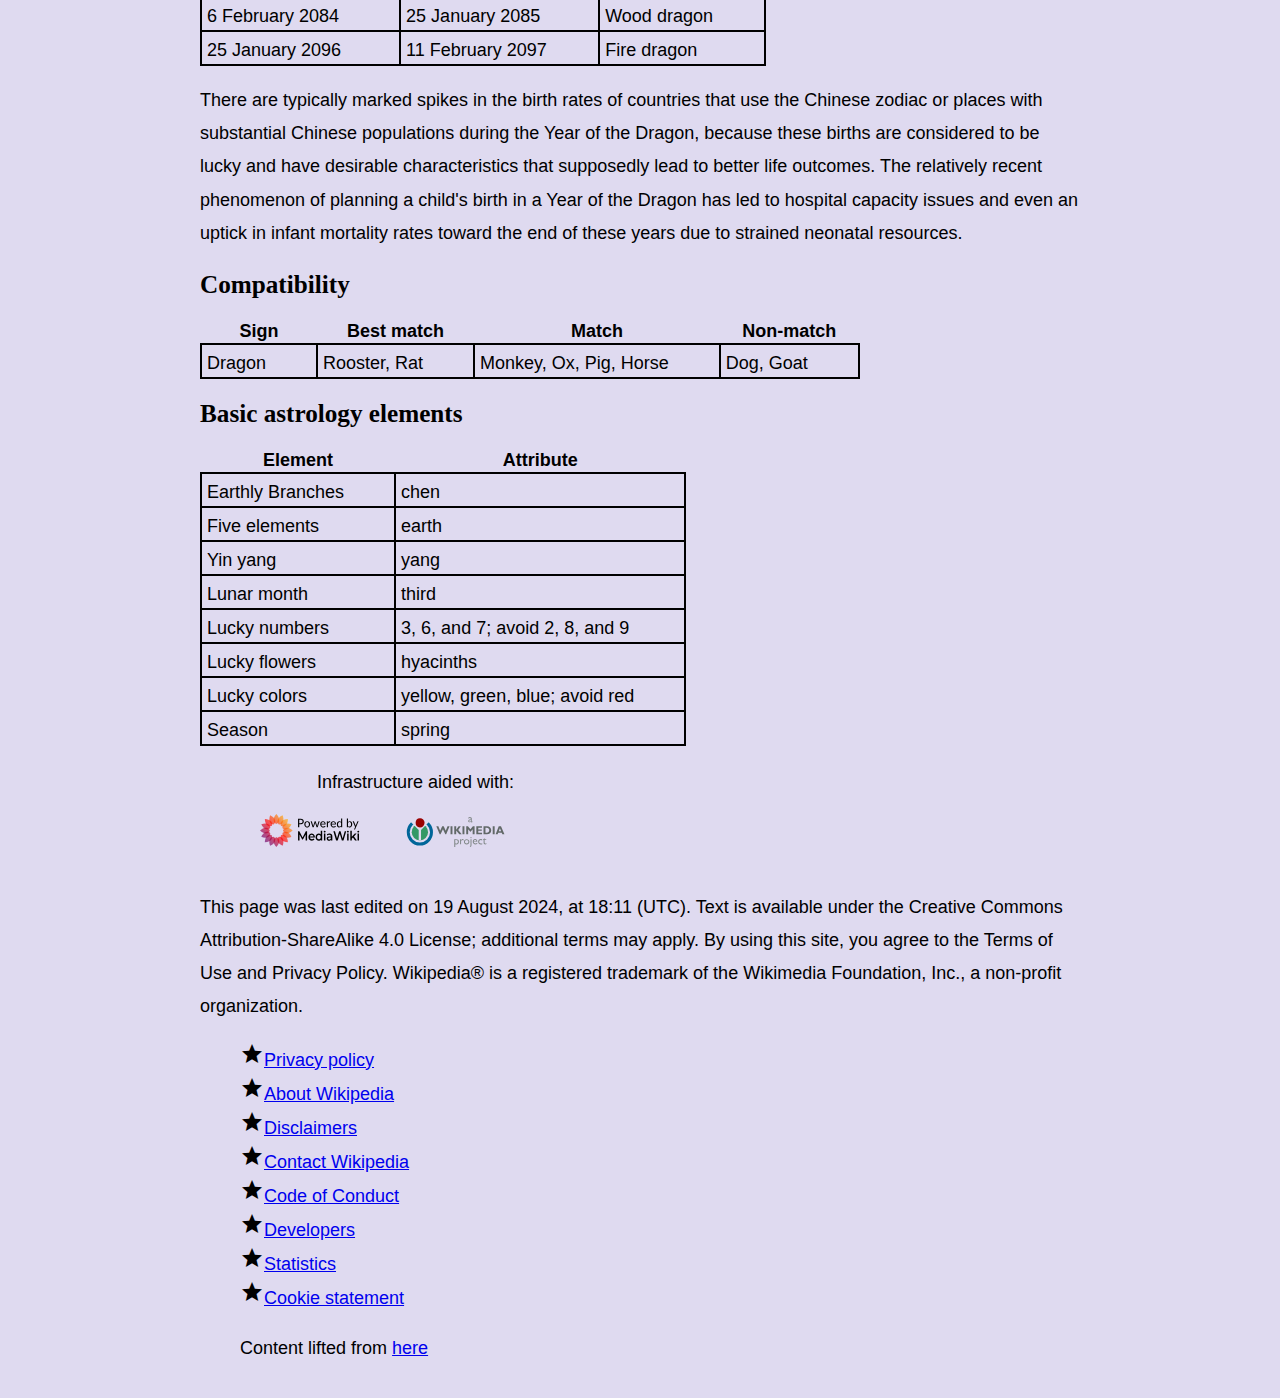
<file: FormTable.html>
<!DOCTYPE html>
<html lang = "en">
    <head>
        <meta charset="utf-8">
        <meta name="viewport" content="width=device-width, initial-scale=1.0">
        <title>Form n' Table</title>
        <link href="css/FormTable.css" rel="stylesheet">
        <!--css here-->
    </head>
    <body class = "wrapper">
        <a class="skip-link" href="#maincontent">Skip to main content</a>
    <div class= "container"></div>
        <header>
            <h1> Dragon Zodiac</h1>
        </header>
        <nav>
            <h2 class="sr-only"> main navigation</h2>
            <ul>
                <li> <span class="material-icons">bolt</span><a href="#5ELE">Years and the five elements </a></li>
                <li><span  class="material-icons">bolt</span><a href="#Com">Compatibility</a></li>
                <li><span  class="material-icons">bolt</span><a href="#Basic">Basic astrology elements</a></li>
            </ul>
        
        </nav>
        <!--Main Content of Page-->
        <main>
            <form id="myform" method="post">
                <fieldset>               
                    <legend> Personal Chinese Zodiac Information</legend>
                    <label for="DOB">
                        What year were you born?
                        <input type="number" id="DOB" >
                    </label>
                    <label for="Zodiac">
                        What animal is your Chinese Zodiac?
                        <input type="text" id="Zodiac">
                    </label>
                    <label for="Preference">
                        What animal would be your preferred Chinese Zodiac?
                        <input type="text" id="Preference">
                    </label>
                    <input type="submit" value="Enter">
                </fieldset>
            </form>
            <!--Grouping Content Together-->
            <section id = "maincontent">
                <p>The <em>dragon</em> (simplified Chinese: 龙; traditional Chinese: 龍; pinyin: lóng; Jyutping: lung; Cantonese Yale: lùhng) is the fifth of the 12-year cycle of animals that appear in the Chinese zodiac related to the Chinese calendar. <strong>The Year of the Dragon</strong> is associated with the Earthly Branch symbol 辰 (pinyin: chén).

                    It has been proposed that the Earthly Branch character may have been associated with scorpions; it may have symbolized the star Antares. In the Buddhist calendar used in Thailand, Cambodia, Laos, Myanmar, and Sri Lanka, the dragon is replaced by the nāga. In the Gurung zodiac, the dragon is replaced by the eagle. In the Old Turkic calendar it is replaced by a fish or crocodile. Early Persian translations of the medieval period change the dragon to a sea serpent, although in current times[when?] it is generally referred to as whale.
                    
                    During China's Cultural Revolution, there was an attempt to replace the dragon with the giant panda; however, the movement was short lived.</p>
                <ul>
                    <li> <img src="img/Dragon_(Regular_Chinese_characters).svg" alt = "Dragon written in Chinese characters"></li>
                    <li> <img src="img/Chinese_black_dragon.svg.png" alt = "Dragon Zodiac symbol"> </li>
                </ul>
                <h2 id="5ELE"> Years and the five elements</h2>
                <p>
                    People born within these date ranges can be said to have been born in the Year of the Dragon, while bearing the following elemental sign:
                </p>
                <table>

                    <thead>
                        <tr>
                            <th scope="col">Start Date</th>
                            <th scope="col">End Date</th>
                            <th scope="col">Heavenly Branch</th>
                        </tr>
                    </thead>
                    <tbody>
                        <tr>
                            <td>23 January 1928</td>
                            <td>9 February 1929</td>
                            <td>Earth dragon</td>
                        </tr>
                        <tr>
                            <td> 8 February 1940</td>
                            <td>26 January 1941</td>
                            <td>Metal dragon</td>
                        </tr>
                        <tr>
                            <td> 27 January 1952</td>
                            <td>13 February 1953</td>
                            <td>Water dragon</td>
                        </tr>
                        <tr>
                            <td>13 February 1964</td>
                            <td>1 February 1965</td>
                            <td>Wood dragon</td>
                        </tr>
                        <tr>
                            <td>31 January 1976</td>
                            <td>17 February 1977</td>
                            <td>Fire dragon</td>
                        </tr>
                        <tr>
                            <td>17 February 1988</td>
                            <td>5 February 1989</td>
                            <td>Earth dragon</td>
                        </tr>
                        <tr>
                            <td>5 February 2000</td>
                            <td>23 January 2001</td>
                            <td>Metal dragon</td>
                        </tr>
                        <tr>
                            <td> 23 January 2012	</td>
                            <td> 9 February 2013</td>
                            <td>Water dragon</td>
                        </tr>
                        <tr>
                            <td>10 February 2024</td>
                            <td>28 January 2025</td>
                            <td>Wood dragon</td>
                        </tr>
                        <tr>
                            <td>28 January 2036</td>
                            <td>14 February 2037</td>
                            <td>Fire dragon</td>
                        </tr>
                        <tr>
                            <td>14 February 2048</td>
                            <td>1 February 2049	</td>
                            <td>Earth dragon</td>
                        </tr>
                        <tr>
                            <td>2 February 2060</td>
                            <td>20 January 2061</td>
                            <td>Metal dragon</td>
                        </tr>
                        <tr>
                            <td>19 February 2072</td>
                            <td>6 February 2073</td>
                            <td>Water dragon</td>
                        </tr>
                        <tr>
                            <td>6 February 2084</td>
                            <td>25 January 2085	</td>
                            <td>Wood dragon</td>
                        </tr>
                        <tr>
                            <td>25 January 2096</td>
                            <td>11 February 2097</td>
                            <td>Fire dragon</td>
                        </tr>
                    </tbody>            	 		
                </table>
                <p>
                    There are typically marked spikes in the birth rates of countries that use the Chinese zodiac or places with substantial Chinese populations during the Year of the Dragon, because these births are considered to be lucky and have desirable characteristics that supposedly lead to better life outcomes. The relatively recent phenomenon of planning a child's birth in a Year of the Dragon has led to hospital capacity issues and even an uptick in infant mortality rates toward the end of these years due to strained neonatal resources.
                </p>
                <h2 id="Com">
                    Compatibility
                </h2>
                <table>
                    <thead>
                        <tr>
                            <th scope="col">Sign</th>
                            <th scope="col">Best match</th>
                            <th scope="col">Match</th>
                            <th scope="col">Non-match</th>
                        </tr>
                    </thead>
                    <tbody>
                        <tr>
                            <td>Dragon</td>
                            <td>Rooster, Rat</td>
                            <td>Monkey, Ox, Pig, Horse</td>
                            <td>Dog, Goat</td>
                        </tr>
                    </tbody>
                </table>
                <h2 id="Basic">
                    Basic astrology elements
                </h2>
                <table>
                    <thead>
                        <tr>
                            <th scope="col">Element</th>
                            <th scope="col">Attribute</th>
                        </tr>
                    </thead>
                    <tbody>
                        <tr>
                            <td>Earthly Branches </td>
                            <td>chen </td>
                        </tr>
                        <tr>
                            <td>Five elements	 </td>
                            <td>earth </td>
                        </tr>
                        <tr>
                            <td>Yin yang	 </td>
                            <td>yang </td>
                        </tr>
                        <tr>
                            <td>Lunar month	 </td>
                            <td>third </td>
                        </tr>
                        <tr>
                            <td>Lucky numbers	</td>
                            <td>3, 6, and 7; avoid 2, 8, and 9  </td>
                        </tr>
                        <tr>
                            <td>Lucky flowers </td>
                            <td> hyacinths</td>
                        </tr>
                        <tr>
                            <td>Lucky colors </td>
                            <td>yellow, green, blue; avoid red </td>
                        </tr>
                        <tr>
                            <td>Season </td>
                            <td>spring </td>
                        </tr>
                    </tbody>
                </table>
                




	
	
	


                <!--Informational Images-->
                <figure>
                
                <figcaption><span class="material-icons">key</span> Infrastructure aided with:</figcaption>
                <img src="img/poweredby_mediawiki.svg" alt = "media wiki logo">
                <img src="img/wikimedia-button.svg" alt = "Powered by Media Wiki">
                    
                    
                </figure>
                <!--supplementary info-->
                <!-- <aside>
                    
                </aside> -->
            </section>
        </main>
        
        <footer>
            <p>
                This page was last edited on 19 August 2024, at 18:11 (UTC).
Text is available under the Creative Commons Attribution-ShareAlike 4.0 License; additional terms may apply. By using this site, you agree to the Terms of Use and Privacy Policy. Wikipedia® is a registered trademark of the Wikimedia Foundation, Inc., a non-profit organization.
            </p>
            <ul>
                <li> <span class="material-icons">star</span><a href="https://foundation.wikimedia.org/wiki/Policy:Privacy_policy">Privacy policy </a></li>
                <li><span class="material-icons">star</span><a href="https://en.wikipedia.org/wiki/Wikipedia:About">About Wikipedia</a></li>
                <li><span  class="material-icons">star</span><a href="https://en.wikipedia.org/wiki/Wikipedia:General_disclaimer">Disclaimers</a></li>
                <li><span  class="material-icons">star</span><a href="https://en.wikipedia.org/wiki/Wikipedia:Contact_us">Contact Wikipedia</a></li>
                <li><span class="material-icons">star</span><a href="https://foundation.wikimedia.org/wiki/Policy:Universal_Code_of_Conduct">Code of Conduct</a></li>
                <li><span  class="material-icons">star</span><a href="https://developer.wikimedia.org/">Developers</a></li>
                <li><span  class="material-icons">star</span><a href="https://stats.wikimedia.org/#/en.wikipedia.org">Statistics</a></li>
                <li><span  class="material-icons">star</span><a href="https://foundation.wikimedia.org/wiki/Policy:Cookie_statement">Cookie statement</a></li>
                <li><p>Content lifted from <a href="https://en.wikipedia.org/wiki/Dragon_(zodiac)">here </a></p></li>
            </ul>
        </footer>
    </body>

</html>
</file>
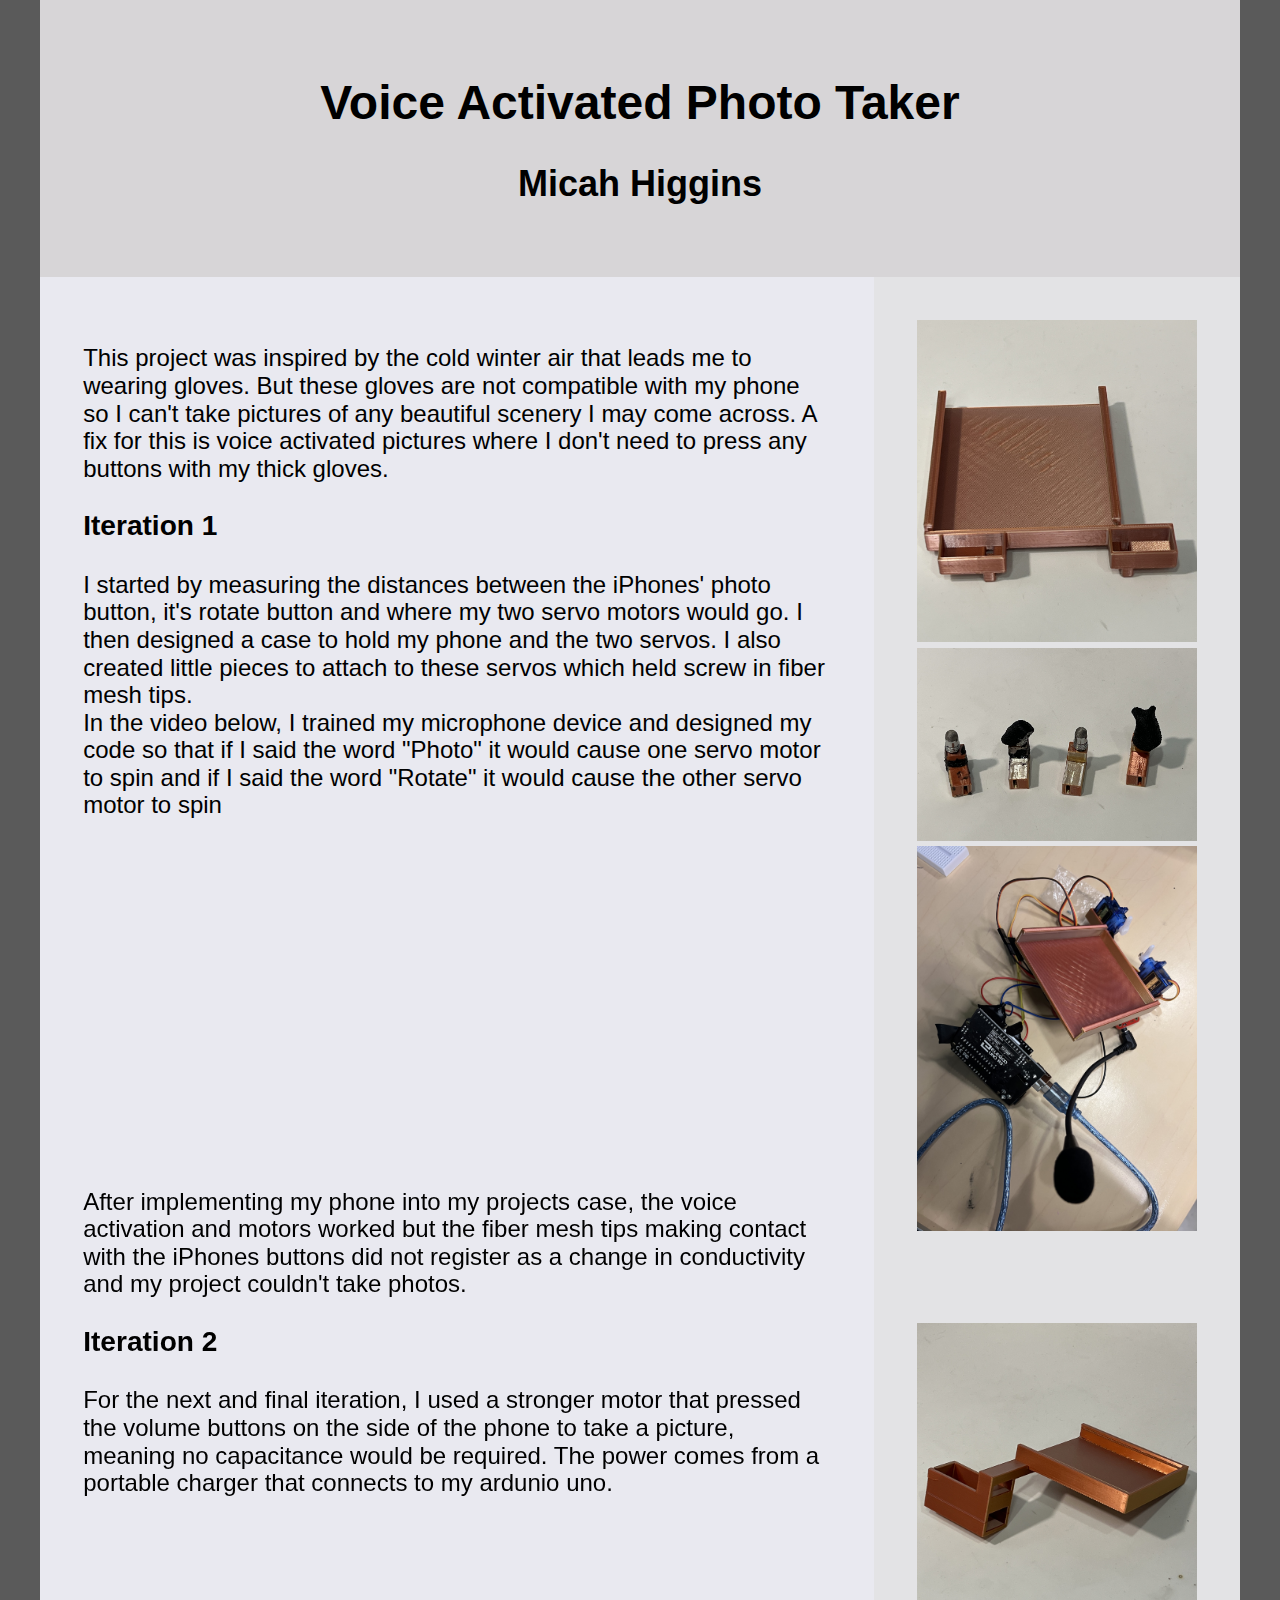
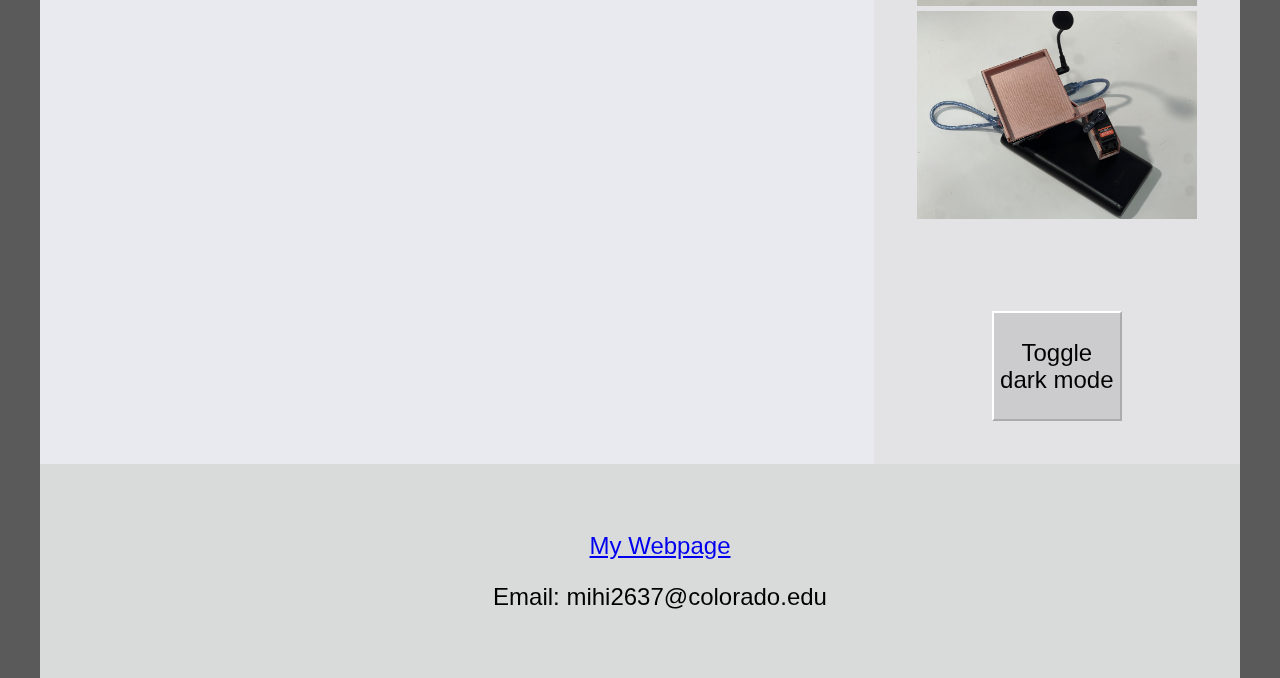
<file: FPDocumentation.html>
<!DOCTYPE html>
<html lang="en">
<head>
    <meta charset="UTF-8">
    <meta name="viewport" content="width=device-width, initial-scale=1.0">
    <title>MicahHiggins-FinalProject-How</title>
    <link rel="stylesheet" href="css/normalize.css">
    <link rel="stylesheet" href="css/FinalProjectObject.css">
</head>
<body>
    <a class="skip-link" href="#maincontent">Skip to main content</a>
<div class="container">
    <header>
        <h1>Voice Activated Photo Taker
            
        </h1>
        <h2>Micah Higgins</h2>
    </header>
    
    <main>
        <section id="maincontent">
            <p> This project was inspired by the cold winter air that leads me to wearing gloves. But these gloves are not compatible with my phone so I can't take pictures of any beautiful scenery I may come across. 
                A fix for this is voice activated pictures where I don't need to press any buttons with my thick gloves. <br>
            </p>
        <h3>Iteration 1</h3>
        <p>I started by measuring the distances between the iPhones' photo button, it's rotate button and where my two servo motors would go. I then designed a case to hold my phone and the two servos. I also created little pieces to attach to these servos which held screw in fiber mesh tips. <br> In the video below, I trained my microphone device and designed my code so that if I said the word "Photo" it would cause one servo motor to spin and if I said the word "Rotate" it would cause the other servo motor to spin </p>
            <iframe width="560" height="315" src="https://www.youtube.com/embed/ASp5MJHiuYI?si=OQLMi8DJPCnBtkoE" title="YouTube video player" frameborder="0" allow="accelerometer; autoplay; clipboard-write; encrypted-media; gyroscope; picture-in-picture; web-share" referrerpolicy="strict-origin-when-cross-origin" allowfullscreen></iframe>       
        <p>After implementing my phone into my projects case, the voice activation and motors worked but the fiber mesh tips making contact with the iPhones buttons did not register as a change in conductivity and my project couldn't take photos.</p>
        <h3>Iteration 2</h3>
            <p>For the next and final iteration, I used a stronger motor that pressed the volume buttons on the side of the phone to take a picture, meaning no capacitance would be required. The power comes from a portable charger that connects to my ardunio uno.</p>
            <iframe width="560" height="315" src="https://www.youtube.com/embed/QBiRMEduj60?si=EXL0LFn_25DxFFa4" title="YouTube video player" frameborder="0" allow="accelerometer; autoplay; clipboard-write; encrypted-media; gyroscope; picture-in-picture; web-share" referrerpolicy="strict-origin-when-cross-origin" allowfullscreen></iframe>
            <!-- <embed type="video/webm" src="video.mp4" width="400" height="300"> -->
                    
        </section>
    </main>
    <aside id="aside1">
        <img src="img/IMG_3690.jpg" alt="Orange 3D printed prototype" >
        <img src="img/IMG_3691.jpg" alt="Orange 3D printed prototype" >
        
        <img src="img/IMG_3581.jpg" alt="Orange 3D printed prototype" >
        
    </aside>
    <aside id="aside2">
        <img src="img/IMG_3693.jpg" alt="Orange 3D printed prototype" >
        <img src="img/IMG_3705.jpg" alt="Orange 3D printed prototype" >
    </aside>
    <aside id="aside3">
        <!-- <h3>Toggle Dark/Light Mode Button</h3> -->
        <div class="center">
            <button onclick="myFunction()">Toggle dark mode</button>
        </div>
        
    </aside>
    <footer>
        <ul>
            <li><a href="https://micahhiggins.github.io/MHiggy/index">My Webpage</a></li>
            <li><p>Email: mihi2637@colorado.edu</p></li>
        </ul>
    </footer>
    <script src="js/FinalProject.js"></script>
    
</div>
</body>
</html>
</file>
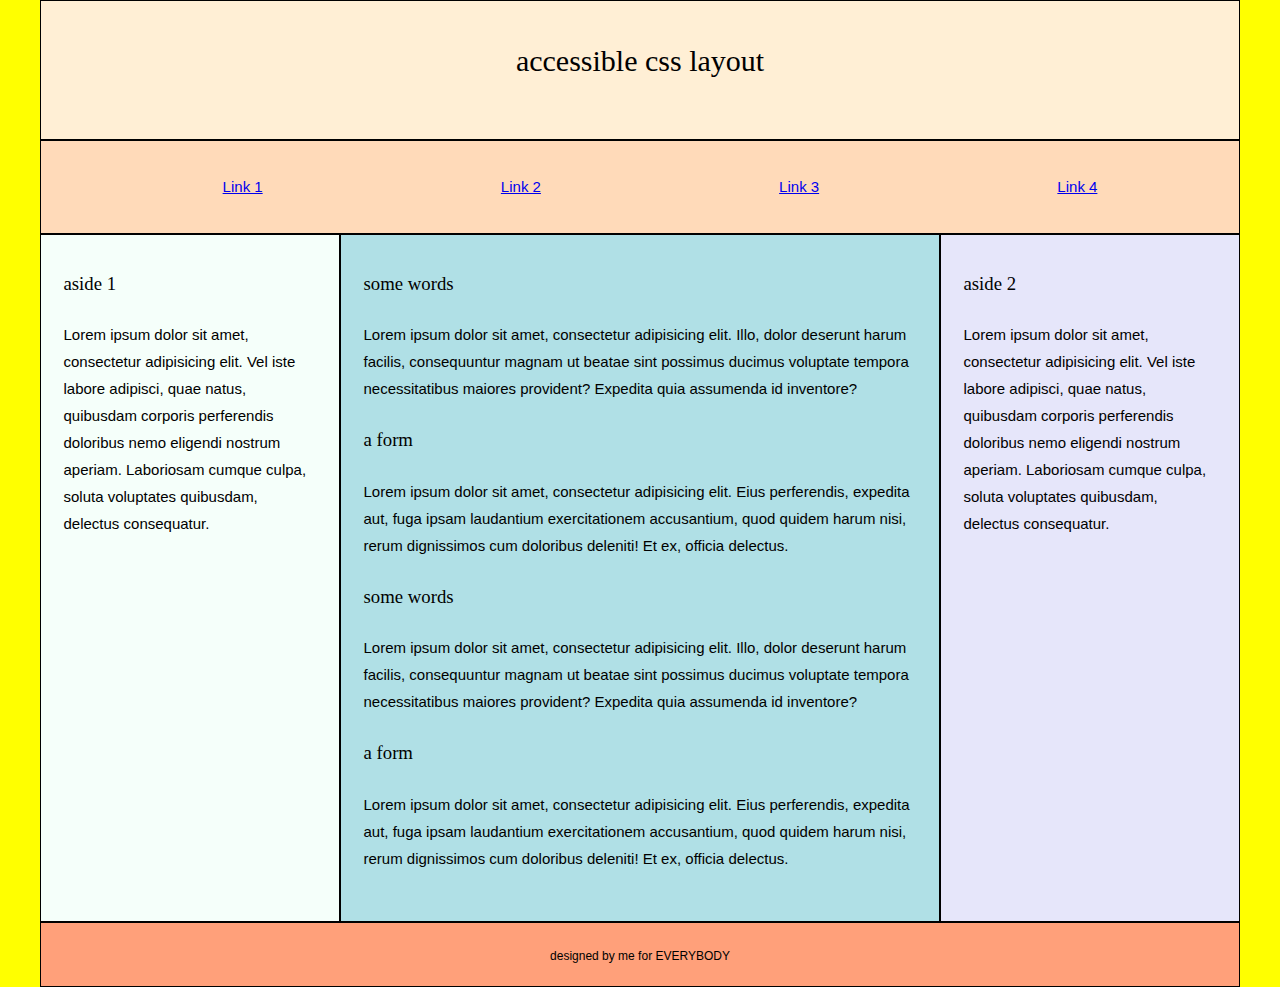
<file: Grid-flex.html>
<!DOCTYPE html>
<html lang="en">
<head>
  <meta charset="UTF-8">
  <meta name="viewport" content="width=device-width, initial-scale=1.0">
  <meta http-equiv="X-UA-Compatible" content="ie=edge">
  <title>Accessible grid</title>
  <link href="css/normalize.css" rel="stylesheet">
  <link href="css/Grid-flex.css" rel="stylesheet">
</head>
<body>
<div class="container">
  <header>
    <h1>accessible css layout</h1>
  </header>
  <nav>
    <ul>
      <li><a href="#">Link 1</a></li>
      <li><a href="#">Link 2</a></li>
      <li><a href="#">Link 3</a></li>
      <li><a href="#">Link 4</a></li>
    </ul>
  </nav>
  <main>
    <section>
      <h2>some words</h2>
      <p>Lorem ipsum dolor sit amet, consectetur adipisicing elit. Illo, dolor deserunt harum facilis, consequuntur magnam ut beatae sint possimus ducimus voluptate tempora necessitatibus maiores provident? Expedita quia assumenda id inventore?</p>
      <h2>a form</h2>
      <p>Lorem ipsum dolor sit amet, consectetur adipisicing elit. Eius perferendis, expedita aut, fuga ipsam laudantium exercitationem accusantium, quod quidem harum nisi, rerum dignissimos cum doloribus deleniti! Et ex, officia delectus.</p>
      <h2>some words</h2>
      <p>Lorem ipsum dolor sit amet, consectetur adipisicing elit. Illo, dolor deserunt harum facilis, consequuntur magnam ut beatae sint possimus ducimus voluptate tempora necessitatibus maiores provident? Expedita quia assumenda id inventore?</p>
      <h2>a form</h2>
      <p>Lorem ipsum dolor sit amet, consectetur adipisicing elit. Eius perferendis, expedita aut, fuga ipsam laudantium exercitationem accusantium, quod quidem harum nisi, rerum dignissimos cum doloribus deleniti! Et ex, officia delectus.</p>
    </section>
  </main>
  <aside id="aside1">
    <h2>aside 1</h2>
    <p>Lorem ipsum dolor sit amet, consectetur adipisicing elit. Vel iste labore adipisci, quae natus, quibusdam corporis perferendis doloribus nemo eligendi nostrum aperiam. Laboriosam cumque culpa, soluta voluptates quibusdam, delectus consequatur.</p>
  </aside>
  <aside id="aside2">
    <h2>aside 2</h2>
    <p>Lorem ipsum dolor sit amet, consectetur adipisicing elit. Vel iste labore adipisci, quae natus, quibusdam corporis perferendis doloribus nemo eligendi nostrum aperiam. Laboriosam cumque culpa, soluta voluptates quibusdam, delectus consequatur.</p>
  </aside>
  <footer>
    <small> designed by me for EVERYBODY</small>
  </footer>

</div> <!-- end container -->
</body>
</html>
</file>
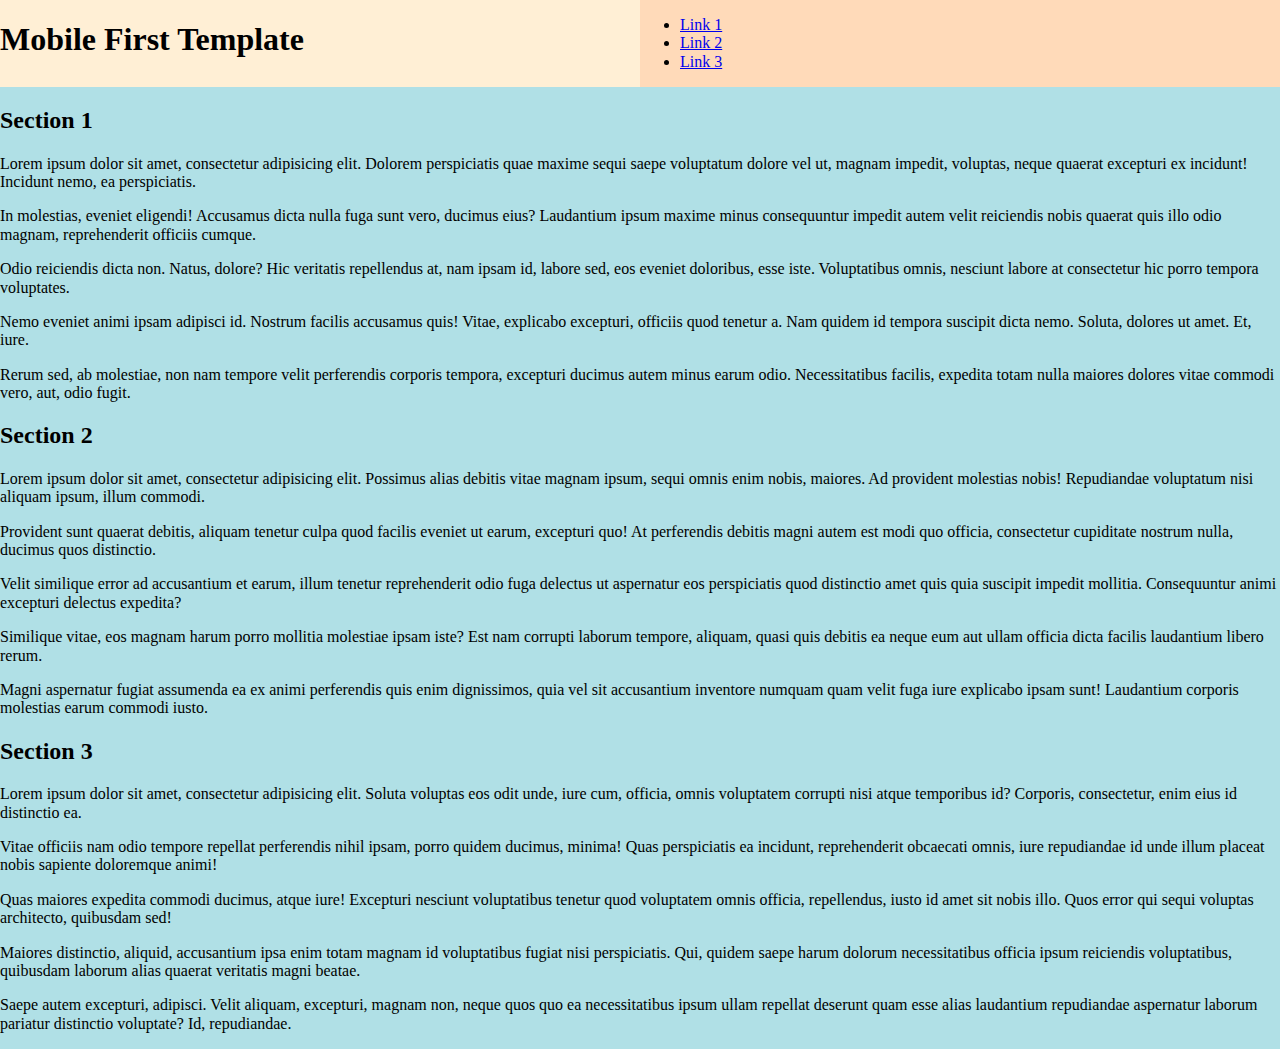
<file: mobile-first-template.html>
<!DOCTYPE html>
<html lang="en" dir="ltr">
<head>
  <meta charset="UTF-8">
  <meta name="viewport" content="width=device-width, initial-scale=1.0">
  <link href="css/normalize.css" rel="stylesheet">
  <link href="css/mobile-first-template.css" rel="stylesheet">
  <title>Mobile first template</title>
</head>
<body>
<div class="container">
<header>
  <h1>Mobile First Template</h1>
</header>
<!-- nav>ul>li*3>a[#]{Link $} -->
<nav>
  <ul>
    <li><a href="#">Link 1</a></li>
    <li><a href="#">Link 2</a></li>
    <li><a href="#">Link 3</a></li>
  </ul>
</nav>
<!-- main>section*3>h2+p*5>lorem -->
<main>
  <section>
    <h2>Section 1</h2>
    <p>Lorem ipsum dolor sit amet, consectetur adipisicing elit. Dolorem perspiciatis quae maxime sequi saepe voluptatum dolore vel ut, magnam impedit, voluptas, neque quaerat excepturi ex incidunt! Incidunt nemo, ea perspiciatis.</p>
    <p>In molestias, eveniet eligendi! Accusamus dicta nulla fuga sunt vero, ducimus eius? Laudantium ipsum maxime minus consequuntur impedit autem velit reiciendis nobis quaerat quis illo odio magnam, reprehenderit officiis cumque.</p>
    <p>Odio reiciendis dicta non. Natus, dolore? Hic veritatis repellendus at, nam ipsam id, labore sed, eos eveniet doloribus, esse iste. Voluptatibus omnis, nesciunt labore at consectetur hic porro tempora voluptates.</p>
    <p>Nemo eveniet animi ipsam adipisci id. Nostrum facilis accusamus quis! Vitae, explicabo excepturi, officiis quod tenetur a. Nam quidem id tempora suscipit dicta nemo. Soluta, dolores ut amet. Et, iure.</p>
    <p>Rerum sed, ab molestiae, non nam tempore velit perferendis corporis tempora, excepturi ducimus autem minus earum odio. Necessitatibus facilis, expedita totam nulla maiores dolores vitae commodi vero, aut, odio fugit.</p>
  </section>
  <section>
    <h2>Section 2</h2>
    <p>Lorem ipsum dolor sit amet, consectetur adipisicing elit. Possimus alias debitis vitae magnam ipsum, sequi omnis enim nobis, maiores. Ad provident molestias nobis! Repudiandae voluptatum nisi aliquam ipsum, illum commodi.</p>
    <p>Provident sunt quaerat debitis, aliquam tenetur culpa quod facilis eveniet ut earum, excepturi quo! At perferendis debitis magni autem est modi quo officia, consectetur cupiditate nostrum nulla, ducimus quos distinctio.</p>
    <p>Velit similique error ad accusantium et earum, illum tenetur reprehenderit odio fuga delectus ut aspernatur eos perspiciatis quod distinctio amet quis quia suscipit impedit mollitia. Consequuntur animi excepturi delectus expedita?</p>
    <p>Similique vitae, eos magnam harum porro mollitia molestiae ipsam iste? Est nam corrupti laborum tempore, aliquam, quasi quis debitis ea neque eum aut ullam officia dicta facilis laudantium libero rerum.</p>
    <p>Magni aspernatur fugiat assumenda ea ex animi perferendis quis enim dignissimos, quia vel sit accusantium inventore numquam quam velit fuga iure explicabo ipsam sunt! Laudantium corporis molestias earum commodi iusto.</p>
  </section>
  <section>
    <h2>Section 3</h2>
    <p>Lorem ipsum dolor sit amet, consectetur adipisicing elit. Soluta voluptas eos odit unde, iure cum, officia, omnis voluptatem corrupti nisi atque temporibus id? Corporis, consectetur, enim eius id distinctio ea.</p>
    <p>Vitae officiis nam odio tempore repellat perferendis nihil ipsam, porro quidem ducimus, minima! Quas perspiciatis ea incidunt, reprehenderit obcaecati omnis, iure repudiandae id unde illum placeat nobis sapiente doloremque animi!</p>
    <p>Quas maiores expedita commodi ducimus, atque iure! Excepturi nesciunt voluptatibus tenetur quod voluptatem omnis officia, repellendus, iusto id amet sit nobis illo. Quos error qui sequi voluptas architecto, quibusdam sed!</p>
    <p>Maiores distinctio, aliquid, accusantium ipsa enim totam magnam id voluptatibus fugiat nisi perspiciatis. Qui, quidem saepe harum dolorum necessitatibus officia ipsum reiciendis voluptatibus, quibusdam laborum alias quaerat veritatis magni beatae.</p>
    <p>Saepe autem excepturi, adipisci. Velit aliquam, excepturi, magnam non, neque quos quo ea necessitatibus ipsum ullam repellat deserunt quam esse alias laudantium repudiandae aspernatur laborum pariatur distinctio voluptate? Id, repudiandae.</p>
  </section>
</main>
</div>  <!-- end container -->
</body>
</html>
</file>
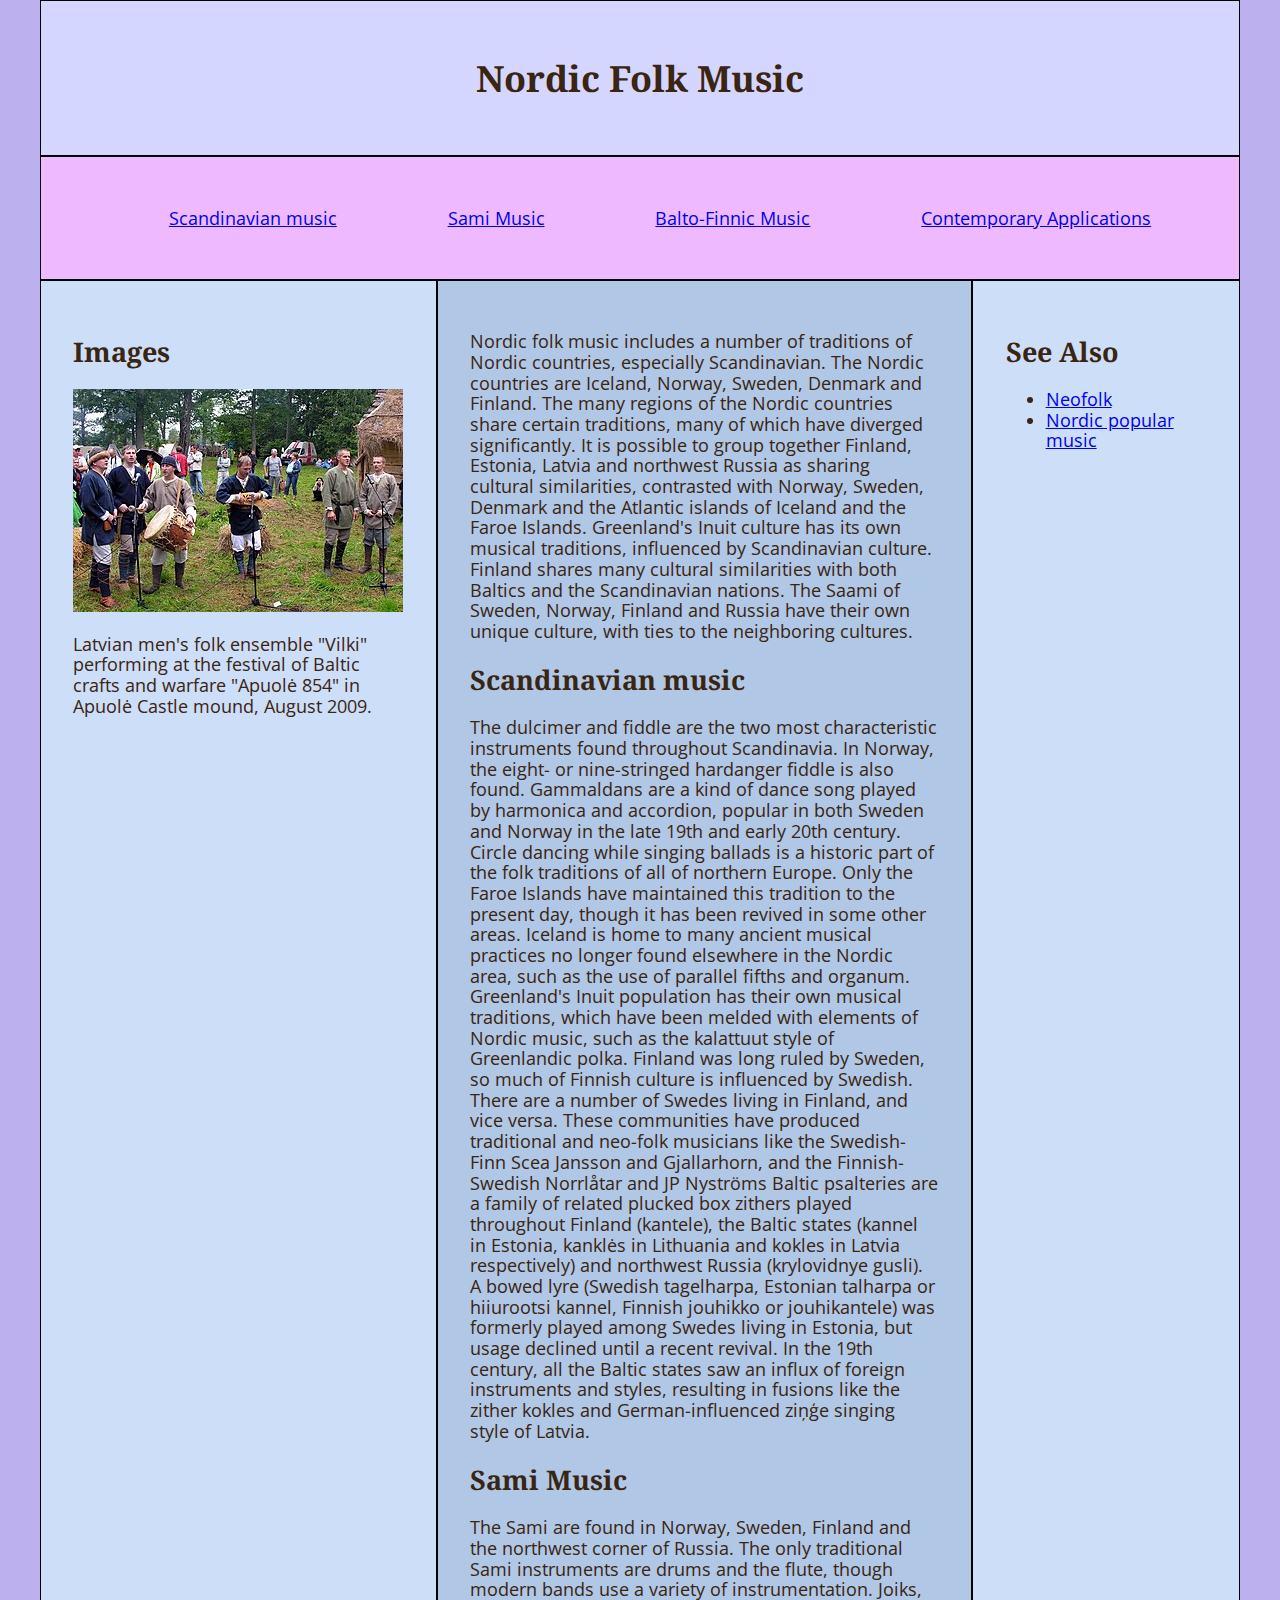
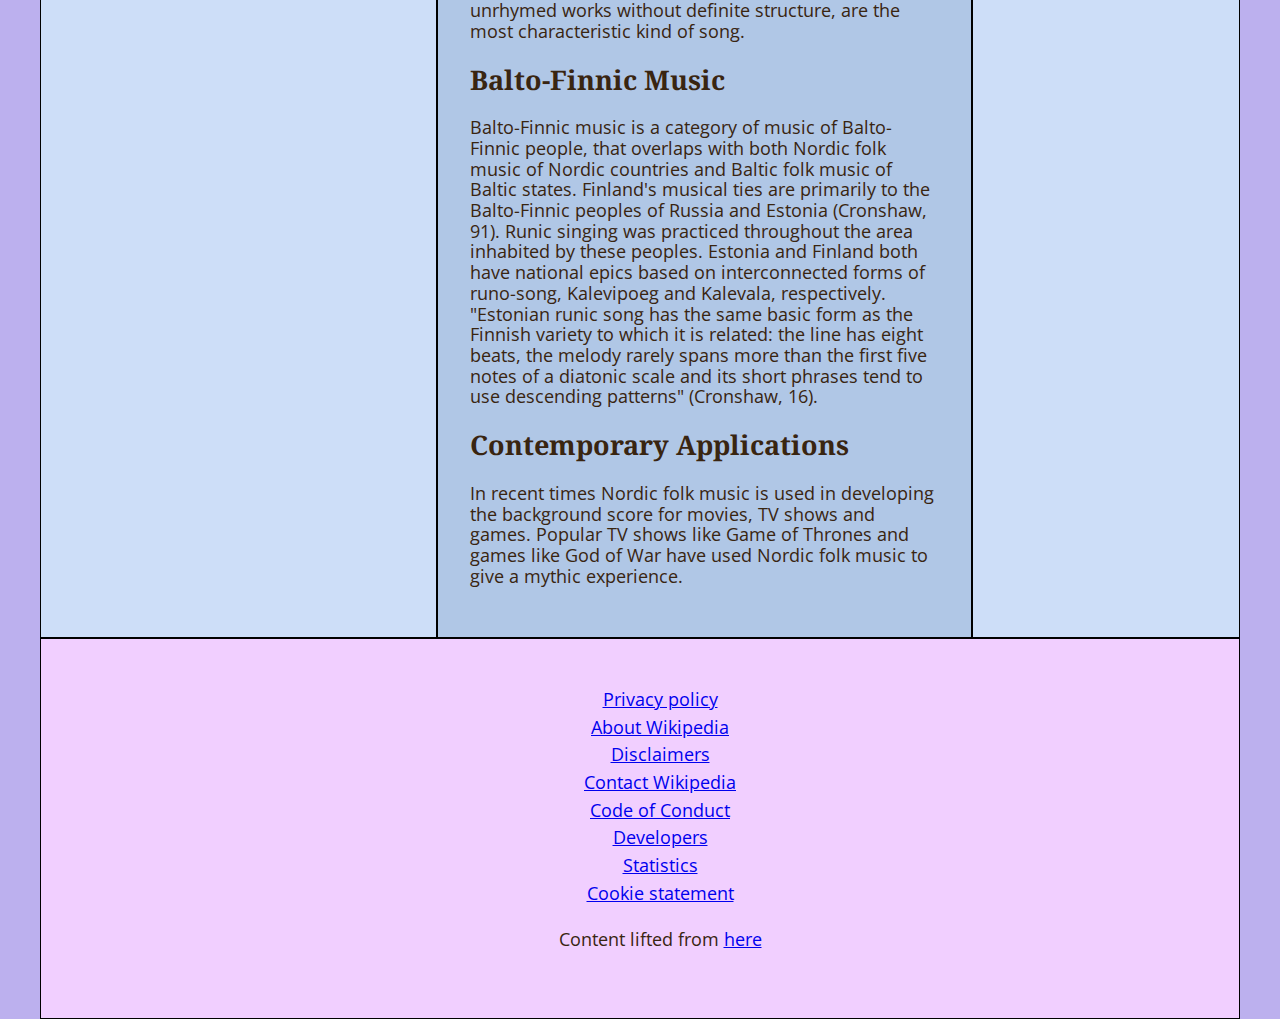
<file: MultiColumnPage.html>
<!DOCTYPE html>
<html lang="en">
<head>
  <meta charset="UTF-8">
  <meta name="viewport" content="width=device-width, initial-scale=1.0">
  <meta http-equiv="X-UA-Compatible" content="ie=edge">
  <title>Multi Column Page</title>
  <link href="css/normalize.css" rel="stylesheet">
  <link href="css/MultiColumnPage.css" rel="stylesheet">
</head>
<body>
  <a class="skip-link" href="#maincontent">Skip to main content</a>
<div class="container">
  <header>
    <h1>Nordic Folk Music</h1>
  </header>
  <nav>
    <h2 class="sr-only"> Main Navigation</h2>
    <ul>
      <li><a href="#scan">Scandinavian music</a></li>
      <li><a href="#sami">Sami Music</a></li>
      <li><a href="#balto">Balto-Finnic Music</a></li>
      <li><a href="#cont">Contemporary Applications</a></li>
    </ul>
  </nav>
  <main>
    <section id="maincontent">
      <p>Nordic folk music includes a number of traditions of Nordic countries, especially Scandinavian. The Nordic countries are Iceland, Norway, Sweden, Denmark and Finland.
        The many regions of the Nordic countries share certain traditions, many of which have diverged significantly. It is possible to group together Finland, Estonia, Latvia and northwest Russia as sharing cultural similarities, contrasted with Norway, Sweden, Denmark and the Atlantic islands of Iceland and the Faroe Islands. Greenland's Inuit culture has its own musical traditions, influenced by Scandinavian culture. Finland shares many cultural similarities with both Baltics and the Scandinavian nations. The Saami of Sweden, Norway, Finland and Russia have their own unique culture, with ties to the neighboring cultures.</p>
      <h2 id="scan">Scandinavian music</h2>
      <p>The dulcimer and fiddle are the two most characteristic instruments found throughout Scandinavia. In Norway, the eight- or nine-stringed hardanger fiddle is also found. Gammaldans are a kind of dance song played by harmonica and accordion, popular in both Sweden and Norway in the late 19th and early 20th century.
        Circle dancing while singing ballads is a historic part of the folk traditions of all of northern Europe. Only the Faroe Islands have maintained this tradition to the present day, though it has been revived in some other areas. Iceland is home to many ancient musical practices no longer found elsewhere in the Nordic area, such as the use of parallel fifths and organum.
        Greenland's Inuit population has their own musical traditions, which have been melded with elements of Nordic music, such as the kalattuut style of Greenlandic polka.    
        Finland was long ruled by Sweden, so much of Finnish culture is influenced by Swedish. There are a number of Swedes living in Finland, and vice versa. These communities have produced traditional and neo-folk musicians like the Swedish-Finn Scea Jansson and Gjallarhorn, and the Finnish-Swedish Norrlåtar and JP Nyströms        
        Baltic psalteries are a family of related plucked box zithers played throughout Finland (kantele), the Baltic states (kannel in Estonia, kanklės in Lithuania and kokles in Latvia respectively) and northwest Russia (krylovidnye gusli). A bowed lyre (Swedish tagelharpa, Estonian talharpa or hiiurootsi kannel, Finnish jouhikko or jouhikantele) was formerly played among Swedes living in Estonia, but usage declined until a recent revival. In the 19th century, all the Baltic states saw an influx of foreign instruments and styles, resulting in fusions like the zither kokles and German-influenced ziņģe singing style of Latvia.</p>
      <h2 id="sami">Sami Music</h2>
      <p>The Sami are found in Norway, Sweden, Finland and the northwest corner of Russia. The only traditional Sami instruments are drums and the flute, though modern bands use a variety of instrumentation. Joiks, unrhymed works without definite structure, are the most characteristic kind of song.</p>
      <h2 id="balto">Balto-Finnic Music</h2>
      <p>Balto-Finnic music is a category of music of Balto-Finnic people, that overlaps with both Nordic folk music of Nordic countries and Baltic folk music of Baltic states.
        Finland's musical ties are primarily to the Balto-Finnic peoples of Russia and Estonia (Cronshaw, 91). Runic singing was practiced throughout the area inhabited by these peoples. Estonia and Finland both have national epics based on interconnected forms of runo-song, Kalevipoeg and Kalevala, respectively. "Estonian runic song has the same basic form as the Finnish variety to which it is related: the line has eight beats, the melody rarely spans more than the first five notes of a diatonic scale and its short phrases tend to use descending patterns" (Cronshaw, 16).</p>
      <h2 id="cont">Contemporary Applications</h2>
      <p>In recent times Nordic folk music is used in developing the background score for movies, TV shows and games. Popular TV shows like Game of Thrones and games like God of War have used Nordic folk music to give a mythic experience.</p>
    </section>
  </main>
  <aside id="aside1">
    <h2>Images</h2>
    <img src="img/330px-Latviu_senovinio_folkloro_grupe_Vilki.2009-08-22.jpg" alt = "Men performing a folk song">
    <p>Latvian men's folk ensemble "Vilki" performing at the festival of Baltic crafts and warfare "Apuolė 854" in Apuolė Castle mound, August 2009.</p>
  </aside>
  <aside id="aside2">
    <h2>See Also</h2>
    <ul>
      <li>
        <a href="https://en.wikipedia.org/wiki/Neofolk">Neofolk</a>
      </li>
      <li>
        <a href="https://en.wikipedia.org/wiki/Nordic_popular_music">Nordic popular music</a>
      </li>
    </ul>
    
    


  </aside>
  <footer>
    <ul>
      <li><a href="https://foundation.wikimedia.org/wiki/Policy:Privacy_policy">Privacy policy </a></li>
      <li><a href="https://en.wikipedia.org/wiki/Wikipedia:About">About Wikipedia</a></li>
      <li><a href="https://en.wikipedia.org/wiki/Wikipedia:General_disclaimer">Disclaimers</a></li>
      <li><a href="https://en.wikipedia.org/wiki/Wikipedia:Contact_us">Contact Wikipedia</a></li>
      <li><a href="https://foundation.wikimedia.org/wiki/Policy:Universal_Code_of_Conduct">Code of Conduct</a></li>
      <li><a href="https://developer.wikimedia.org/">Developers</a></li>
      <li><a href="https://stats.wikimedia.org/#/en.wikipedia.org">Statistics</a></li>
      <li><a href="https://foundation.wikimedia.org/wiki/Policy:Cookie_statement">Cookie statement</a></li>
      <li><p>Content lifted from <a href="https://en.wikipedia.org/wiki/The_Northman">here </a></p></li>
  </ul>
  </footer>

</div> <!-- end container -->
</body>
</html>
</file>
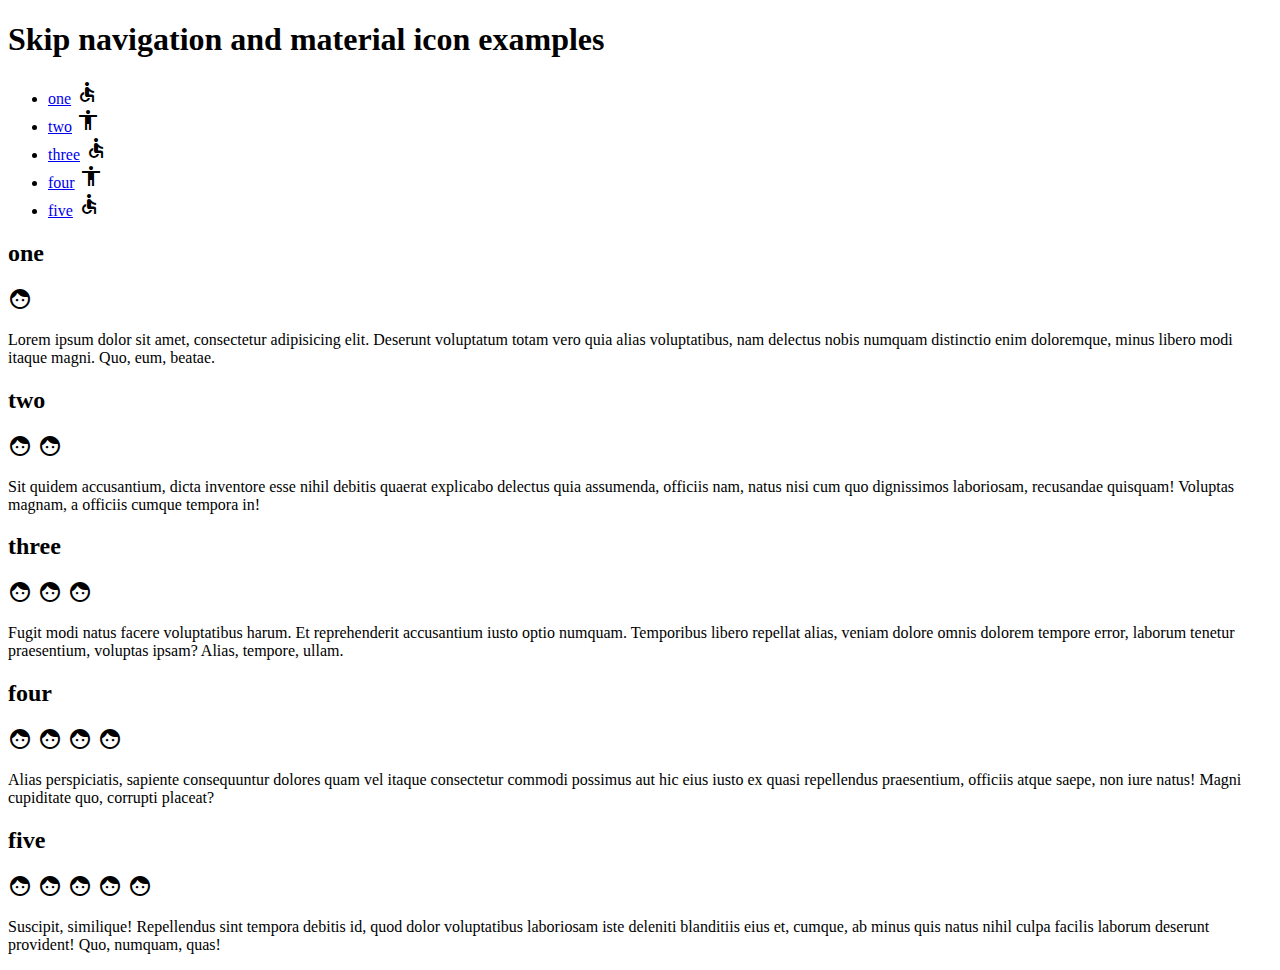
<file: skip-nav-icon.html>
<!DOCTYPE html>
<html lang="en">
<head>
  <meta charset="UTF-8">
  <meta name="viewport" content="width=device-width, initial-scale=1.0">
  <title>Skip Navigation Material Icons</title>
  <link href="css/skip-nav.css" rel="stylesheet">
</head>
<body>
  <a class="skip-link" href="#maincontent">Skip to main content</a>
<header>
  <h1>Skip navigation and material icon examples</h1>
</header>
<nav>
  <ul>
    <li><a href="#one">one</a> <span aria-hidden=”true” class="material-icons">accessible</span></li>
    <li><a href="#two">two</a> <span aria-hidden=”true” class="material-icons">accessibility</span></li>
    <li><a href="#three">three</a> <span aria-hidden=”true” class="material-icons">accessible</span></li>
    <li><a href="#four">four</a> <span aria-hidden=”true” class="material-icons">accessibility</span></li>
    <li><a href="#five">five</a> <span aria-hidden=”true” class="material-icons">accessible</span></li>
  </ul>
</nav>
<main id="maincontent">
  <section id="one">
    <h2>one</h2>
    <span aria-hidden=”true” class="material-icons">face</span>
    <p>Lorem ipsum dolor sit amet, consectetur adipisicing elit. Deserunt voluptatum totam vero quia alias voluptatibus, nam delectus nobis numquam distinctio enim doloremque, minus libero modi itaque magni. Quo, eum, beatae.</p>
  </section>
  <section id="two">
    <h2>two</h2>
    <span aria-hidden=”true” class="material-icons">face face</span>
    <p>Sit quidem accusantium, dicta inventore esse nihil debitis quaerat explicabo delectus quia assumenda, officiis nam, natus nisi cum quo dignissimos laboriosam, recusandae quisquam! Voluptas magnam, a officiis cumque tempora in!</p>
  </section id="one">
  <section id="three">
    <h2>three</h2>
    <span aria-hidden=”true” class="material-icons">face face face</span>
    <p>Fugit modi natus facere voluptatibus harum. Et reprehenderit accusantium iusto optio numquam. Temporibus libero repellat alias, veniam dolore omnis dolorem tempore error, laborum tenetur praesentium, voluptas ipsam? Alias, tempore, ullam.</p>
  </section>
  <section id="four">
    <h2>four</h2>
    <span aria-hidden=”true” class="material-icons">face face face face</span>
    <p>Alias perspiciatis, sapiente consequuntur dolores quam vel itaque consectetur commodi possimus aut hic eius iusto ex quasi repellendus praesentium, officiis atque saepe, non iure natus! Magni cupiditate quo, corrupti placeat?</p>
  </section>
  <section id="five">
    <h2>five</h2>
    <span aria-hidden=”true” class="material-icons">face face face face face</span>
    <p>Suscipit, similique! Repellendus sint tempora debitis id, quod dolor voluptatibus laboriosam iste deleniti blanditiis eius et, cumque, ab minus quis natus nihil culpa facilis laborum deserunt provident! Quo, numquam, quas!</p>
  </section>
</main>
</body>
</html>
</file>
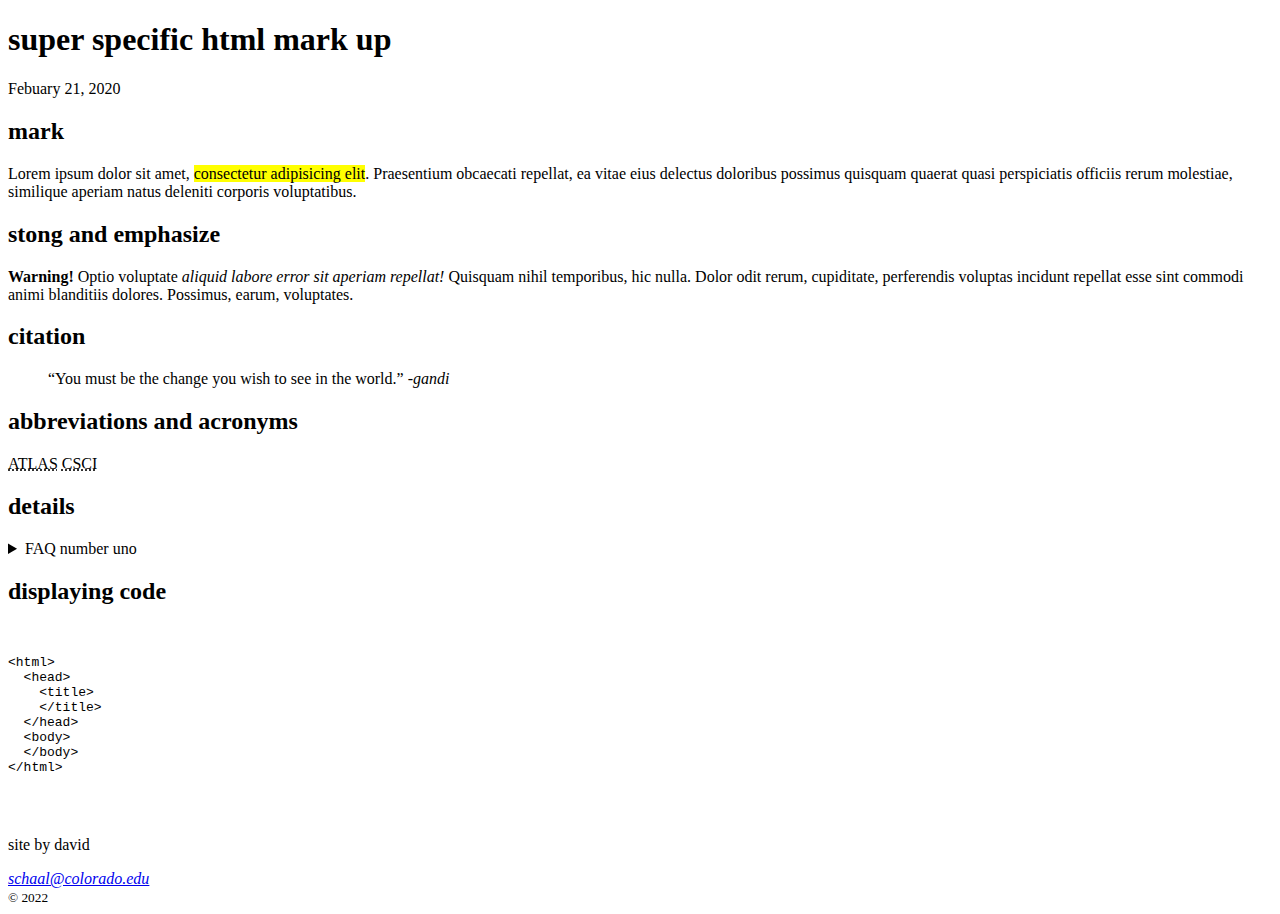
<file: super-specific-semantic.html>
<!DOCTYPE html>
<html lang="en">
<head>
  <meta charset="UTF-8">
  <meta name="viewport" content="width=device-width, initial-scale=1.0">
  <title>Document</title>
</head>
<body>
  <header>
    <h1>super specific html mark up</h1>
    <time datetime="2020-02-21">Febuary 21, 2020</time>
  </header>
  <main>
    <section>
      <h2>mark</h2>
      <p>Lorem ipsum dolor sit amet, <mark>consectetur adipisicing elit</mark>. Praesentium obcaecati repellat, ea vitae eius delectus doloribus possimus quisquam quaerat quasi perspiciatis officiis rerum molestiae, similique aperiam natus deleniti corporis voluptatibus.</p>
    </section>
    <section>
      <h2>stong and emphasize</h2>
      <p><strong>Warning!</strong> Optio voluptate
        <em>aliquid labore error sit aperiam repellat!</em> Quisquam nihil temporibus, hic nulla. Dolor odit rerum, cupiditate, perferendis voluptas incidunt repellat esse sint commodi animi blanditiis dolores. Possimus, earum, voluptates.</p>
    </section>
    <section>
      <h2>citation</h2>
      <blockquote cite="https://www.linkedin.com/pulse/20140813120052-14431679-the-story-behind-you-must-be-the-change-you-wish-to-see-in-the-world/">
      <q>You must be the change you wish to see in the world.</q>
      <cite> -gandi</cite>
      </blockquote>
    </section>
    <section>
      <h2>abbreviations and acronyms</h2>
  <abbr title="Alliance for Technology Learning and Society">ATLAS</abbr>
  <abbr title="Computer Science">CSCI</abbr>
    </section>
    <section>
      <h2>details</h2>
      <details>
          <summary>FAQ number uno</summary>
          <p>Lorem ipsum dolor sit amet, consectetur adipisicing elit. Fugit rerum vitae ratione sed repellendus consectetur, obcaecati officiis. Eligendi nulla et laudantium deleniti accusantium aperiam, incidunt quae fugit, pariatur delectus odit.</p>
      </details>
    </section>
    <section>
      <h2>displaying code</h2>
      <pre>
      <code>

&lt;html&gt;
  &lt;head&gt;
    &lt;title&gt;
    &lt;/title&gt;
  &lt;/head&gt;
  &lt;body&gt;
  &lt;/body&gt;
&lt;/html&gt;

      </code>
    </pre>
    </section>

  </main>
  <footer>
    <p> site by david
    <address>
      <a href="mailto:schaal@colorado.edu"> schaal@colorado.edu</a>
    </address>
    <small>&copy; 2022</small>
  </footer>
</body>
</html>
</file>
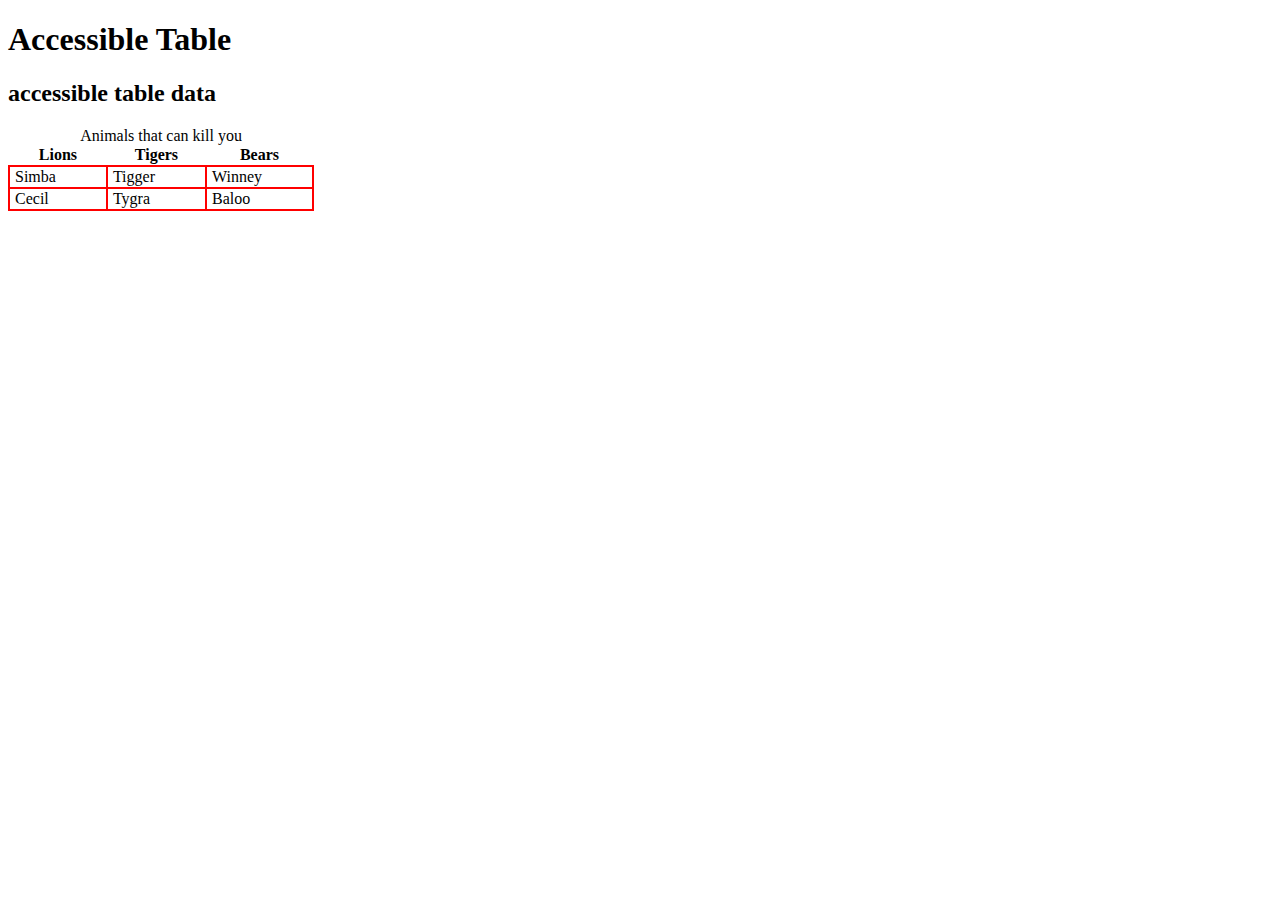
<file: tables.html>
<!DOCTYPE html>
<html lang="en">
<head>
    <meta charset="UTF-8">
    <meta name="viewport" content="width=device-width, initial-scale=1.0">
    <title>Accessible Tables</title>
    <style>

      table, th, td {
        border-collapse: collapse;
      }
      td {
        border-collapse: collapse;
        border: 2px solid red;
      }
      td {
        padding-left: 5px;
        padding-right: 50px;
      }


    </style>
</head>
<body>
    <header><h1>Accessible Table</h1></header>
    <section>
        <h2>accessible table data</h2>
    <table>
        <caption>Animals that can kill you</caption>
        <thead>
            <tr>
                <th scope="col">Lions</th>
                <th scope="col">Tigers</th>
                <th scope="col">Bears</th>
            </tr>
        </thead>
        <tbody>
            <tr>
                <td>Simba</td>
                <td>Tigger</td>
                <td>Winney</td>
            </tr>
            <tr>
                <td>Cecil</td>
                <td>Tygra</td>
                <td>Baloo</td>
            </tr>
        </tbody>

    </table>

    </section>
    
</body>
</html>
</file>
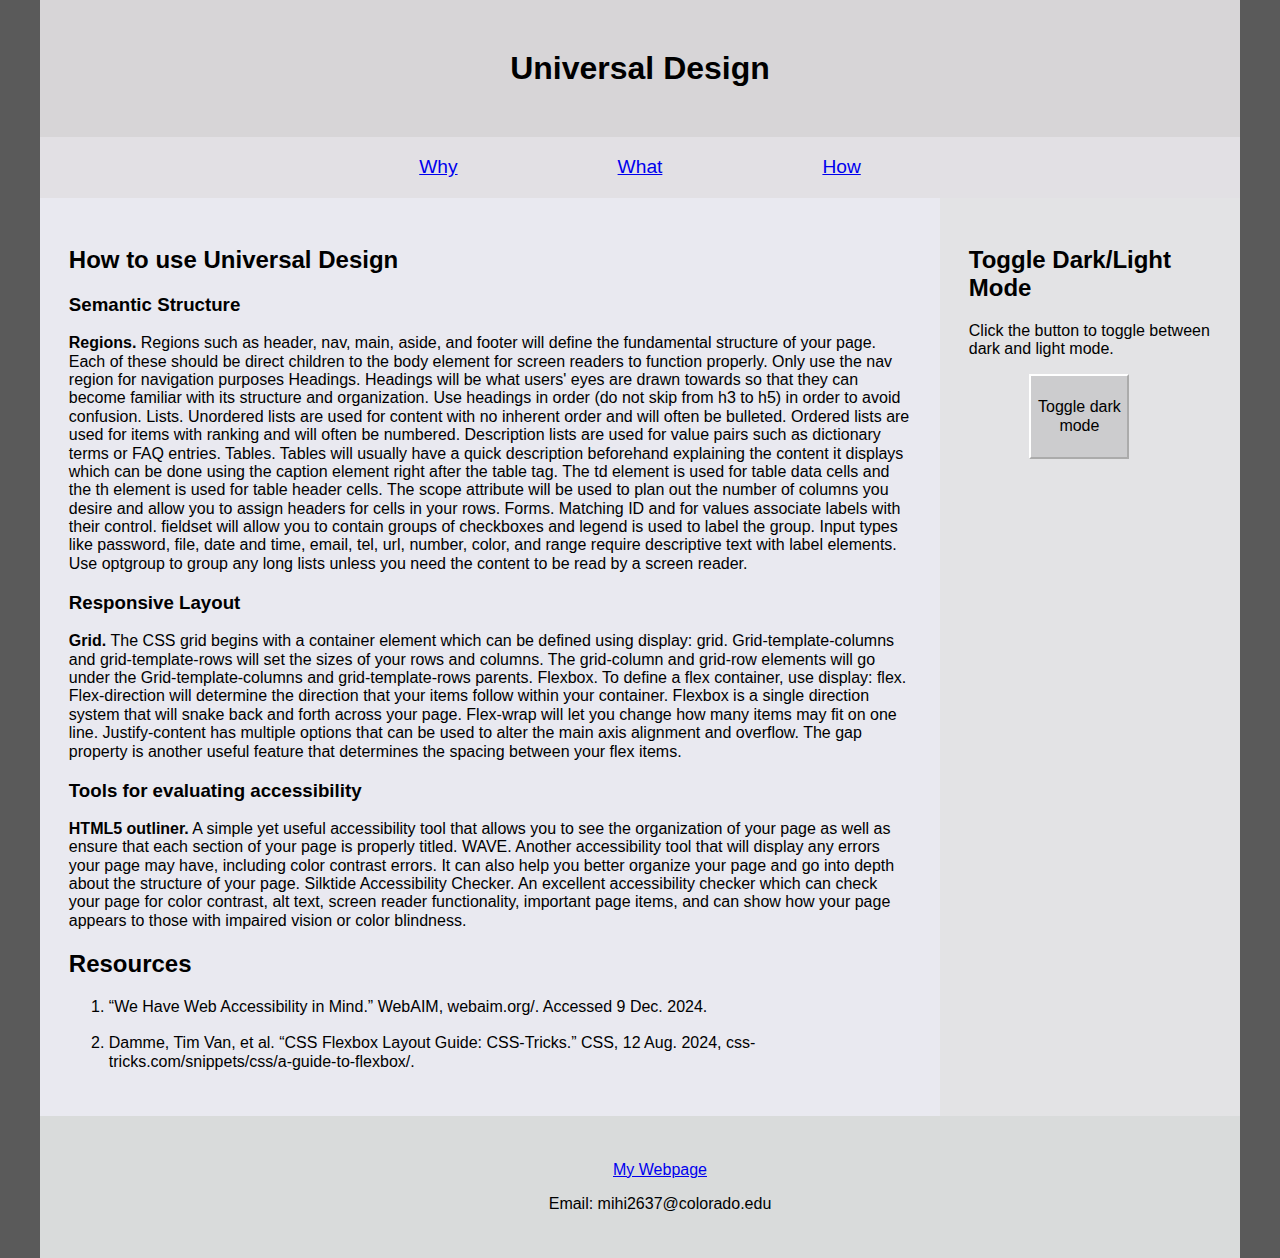
<file: FinalProject/How.html>
<!DOCTYPE html>
<html lang="en">
<head>
    <meta charset="UTF-8">
    <meta name="viewport" content="width=device-width, initial-scale=1.0">
    <title>MicahHiggins-FinalProject-How</title>
    <link rel="stylesheet" href="../css/normalize.css">
    <link rel="stylesheet" href="../css/FinalProject.css">
</head>
<body>
    <a class="skip-link" href="#maincontent">Skip to main content</a>
<div class="container">
    <header>
        <h1>Universal Design</h1>
    </header>
    <nav>      
        <h2 class="sr-only"> Main Navigation</h2>  
        <ul>
            <li><a href="Why.html">Why</a></li>
            <li><a href="What.html">What</a></li>   
            <li><a href="How.html">How</a></li>       
        </ul>
    </nav>
    <main>
        <section id="maincontent">
        
        <h2 id="How">How to use Universal Design</h2>
        
        <h3>Semantic Structure</h3>
        <p>
<strong>Regions.</strong> Regions such as header, nav, main, aside, and footer will define the fundamental structure of your page. Each of these should be direct children to the body element for screen readers to function properly. Only use the nav region for navigation purposes 
Headings. Headings will be what users' eyes are drawn towards so that they can become familiar with its structure and organization. Use headings in order (do not skip from h3 to h5) in order to avoid confusion.
Lists. Unordered lists are used for content with no inherent order and will often be bulleted. Ordered lists are used for items with ranking and will often be numbered. Description lists are used for value pairs such as dictionary terms or FAQ entries.
Tables. Tables will usually have a quick description beforehand explaining the content it displays which can be done using the caption element right after the table tag. The td element is used for table data cells and the th element is used for table header cells. The scope attribute will be used to plan out the number of columns you desire and allow you to assign headers for cells in your rows.
Forms. Matching ID and for values associate labels with their control. fieldset will allow you to contain groups of checkboxes and legend is used to label the group. Input types like password, file, date and time, email, tel, url, number, color, and range require descriptive text with label elements. Use optgroup to group any long lists unless you need the content to be read by a screen reader.
        </p>
		<h3>Responsive Layout</h3>
        <p>
<strong>Grid. </strong>The CSS grid begins with a container element which can be defined using display: grid. Grid-template-columns and grid-template-rows will set the sizes of your rows and columns. The grid-column and grid-row elements will go under the Grid-template-columns and grid-template-rows parents.
Flexbox. To define a flex container, use display: flex. Flex-direction will determine the direction that your items follow within your container. Flexbox is a single direction system that will snake back and forth across your page. Flex-wrap will let you change how many items may fit on one line. Justify-content has multiple options that can be used to alter the main axis alignment and overflow. The gap property is another useful feature that determines the spacing between your flex items.
        </p>
		<h3>Tools for evaluating accessibility</h3>
        <p>
<strong>HTML5 outliner.</strong> A simple yet useful accessibility tool that allows you to see the organization of your page as well as ensure that each section of your page is properly titled.
WAVE. Another accessibility tool that will display any errors your page may have, including color contrast errors. It can also help you better organize your page and go into depth about the structure of your page.
Silktide Accessibility Checker. An excellent accessibility checker which can check your page for color contrast, alt text, screen reader functionality, important page items, and can show how your page appears to those with impaired vision or color blindness.

        </p>
        <h2 id="Res">Resources</h2>
        
            <ol>
                <li>
                    “We Have Web Accessibility in Mind.” WebAIM, webaim.org/. Accessed 9 Dec. 2024. <br><br>
            </li>
                <li>
                    Damme, Tim Van, et al. “CSS Flexbox Layout Guide: CSS-Tricks.” CSS, 12 Aug. 2024, css-tricks.com/snippets/css/a-guide-to-flexbox/. 
                </li>
            </ol>
                    
        </section>
    </main>
    <aside id="aside1">
        <h2>Toggle Dark/Light Mode</h2>
        <p>Click the button to toggle between dark and light mode.</p>
        <div class="center">
            <button onclick="myFunction()">Toggle dark mode</button>
        </div>
        
        
    </aside>
    <footer>
        <ul>
            <li><a href="https://micahhiggins.github.io/MHiggy/index">My Webpage</a></li>
            <li><p>Email: mihi2637@colorado.edu</p></li>
        </ul>
    </footer>
    <script src="../js/FinalProject.js"></script>
    
</div>
</body>
</html>
</file>
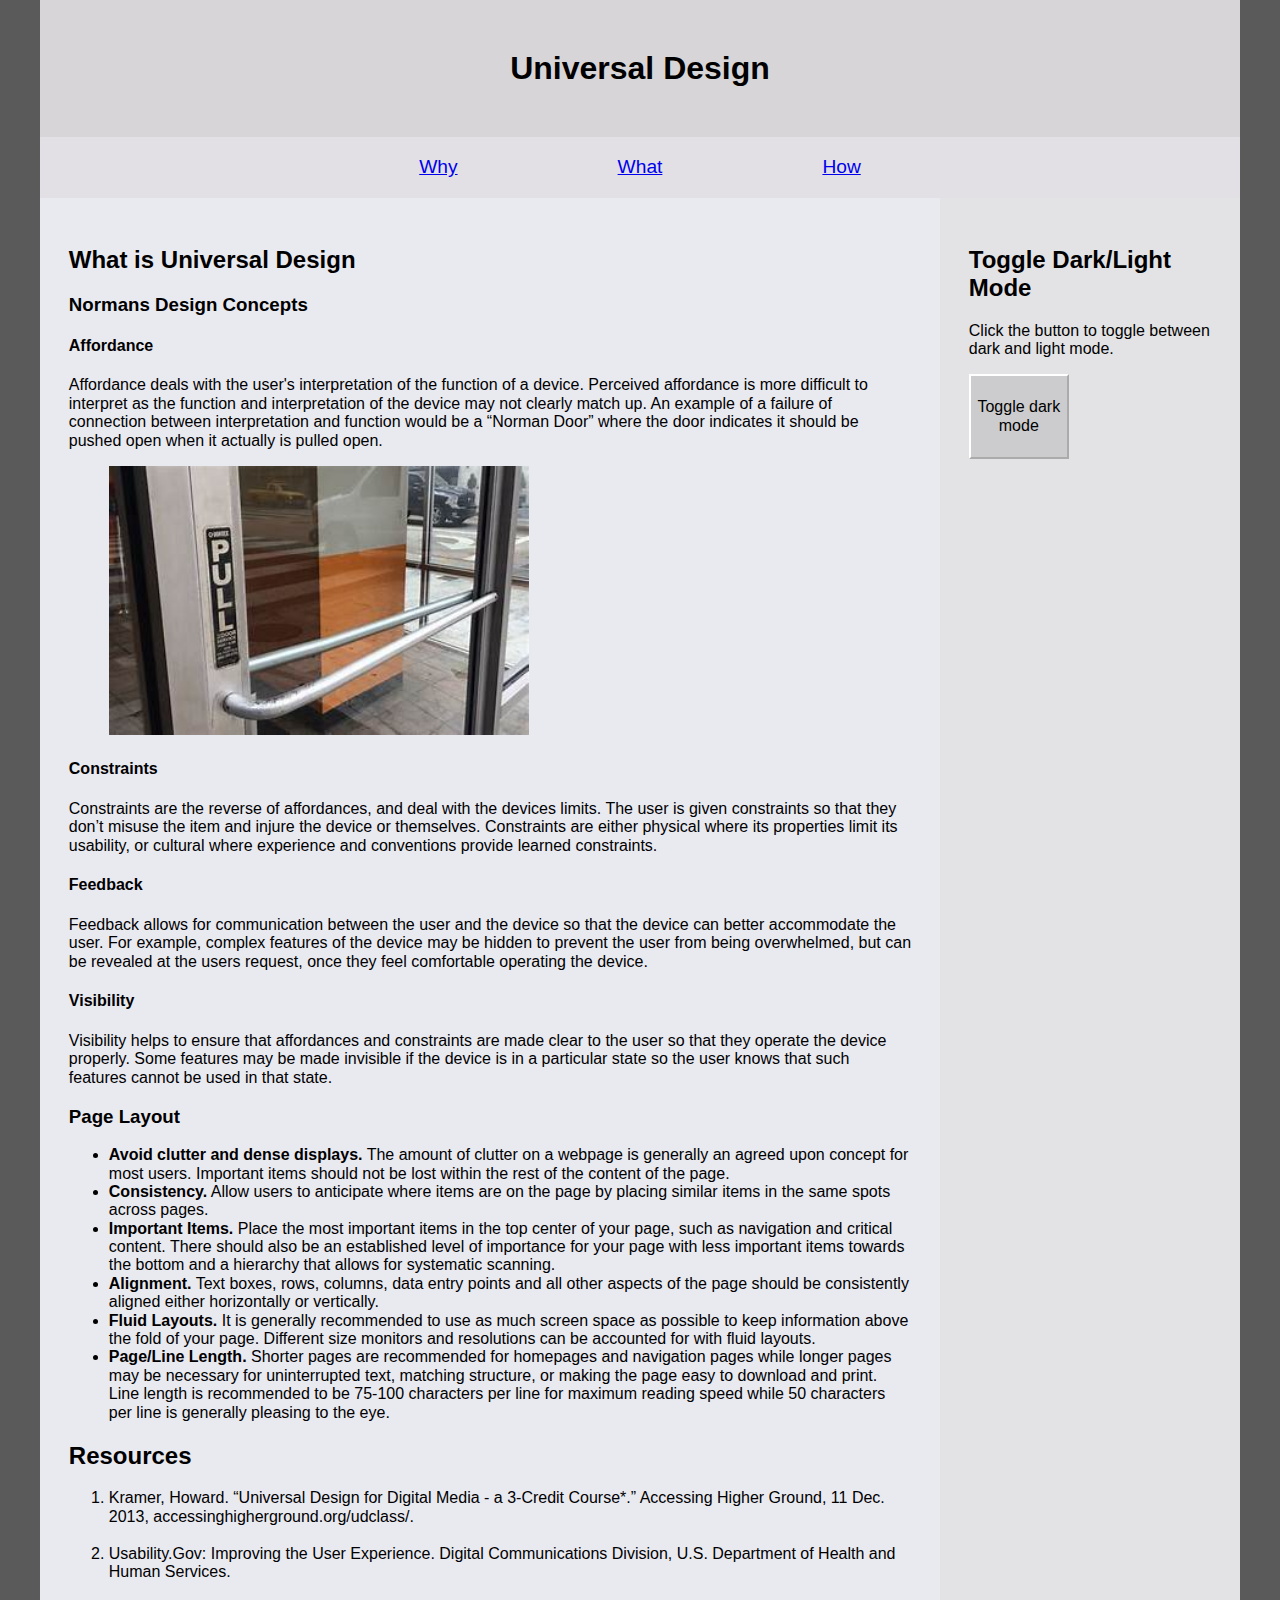
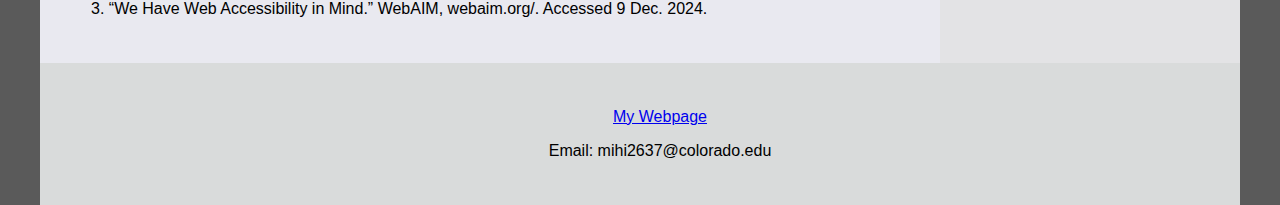
<file: FinalProject/What.html>
<!DOCTYPE html>
<html lang="en">
<head>
    <meta charset="UTF-8">
    <meta name="viewport" content="width=device-width, initial-scale=1.0">
    <title>MicahHiggins-FinalProject-What</title>
    <link rel="stylesheet" href="../css/normalize.css">
    <link rel="stylesheet" href="../css/FinalProject.css">
</head>
<body>
    <a class="skip-link" href="#maincontent">Skip to main content</a>
<div class="container">
    <header>
        <h1>Universal Design</h1>
    </header>
    <nav>      
        <h2 class="sr-only"> Main Navigation</h2>  
        <ul>
            <li><a href="Why.html">Why</a></li>
            <li><a href="What.html">What</a></li>   
            <li><a href="How.html">How</a></li>       
        </ul>
    </nav>
    <main>
        <section id="maincontent">
        
        <h2 id="What">What is Universal Design</h2>
        <h3>Normans Design Concepts</h3>
        <h4>Affordance</h4>
        <p> Affordance deals with the user's interpretation of the function of a device. Perceived affordance is more difficult to interpret as the function and interpretation of the device may not clearly match up. An example of a failure of connection between interpretation and function would be a “Norman Door” where the door indicates it should be pushed open when it actually is pulled open.
        </p>
        <figure>
            <img src="../img/NormanDoor.jpg" alt="door with push bar that says 'pull' on it" >
        </figure>
        <h4>Constraints</h4>
        <p> Constraints are the reverse of affordances, and deal with the devices limits. The user is given constraints so that they don’t misuse the item and injure the device or themselves. Constraints are either physical where its properties limit its usability, or cultural where experience and conventions provide learned constraints.
        </p>
        <h4>Feedback</h4>
        <p> Feedback allows for communication between the user and the device so that the device can better accommodate the user. For example, complex features of the device may be hidden to prevent the user from being overwhelmed, but can be revealed at the users request, once they feel comfortable operating the device.
        </p>
        <h4>Visibility</h4>
        <p>
            
 Visibility helps to ensure that affordances and constraints are made clear to the user so that they operate the device properly. Some features may be made invisible if the device is in a particular state so the user knows that such features cannot be used in that state.

		
        </p>
        <h3>Page Layout</h3>
        <ul>
            <li><strong>Avoid clutter and dense displays.</strong> The amount of clutter on a webpage is generally an agreed upon concept for most users. Important items should not be lost within the rest of the content of the page.
            </li>
            <li><strong>Consistency.</strong> Allow users to anticipate where items are on the page by placing similar items in the same spots across pages.
            </li>
            <li><strong>Important Items.</strong> Place the most important items in the top center of your page, such as navigation and critical content. There should also be an established level of importance for your page with less important items towards the bottom and a hierarchy that allows for systematic scanning.
            </li>
            <li><strong>Alignment.</strong> Text boxes, rows, columns, data entry points and all other aspects of the page should be consistently aligned either horizontally or vertically.
            </li>
            <li><strong>Fluid Layouts.</strong> It is generally recommended to use as much screen space as possible to keep information above the fold of your page. Different size monitors and resolutions can be accounted for with fluid layouts.
            </li>
            <li><strong>Page/Line Length.</strong> Shorter pages are recommended for homepages and navigation pages while longer pages may be necessary for uninterrupted text, matching structure, or making the page easy to download and print. Line length is recommended to be 75-100 characters per line for maximum reading speed while 50 characters per line is generally pleasing to the eye.
            </li>
        </ul>

        <h2 >Resources</h2>
          
            <ol>
                <li>
                    Kramer, Howard. “Universal Design for Digital Media - a 3-Credit Course*.” Accessing Higher Ground, 11 Dec. 2013, accessinghigherground.org/udclass/. 
                    <br><br></li>
                <li>
                    Usability.Gov: Improving the User Experience. Digital Communications Division, U.S. Department of Health and Human Services. 
                    <br><br></li>
                <li>
                    “We Have Web Accessibility in Mind.” WebAIM, webaim.org/. Accessed 9 Dec. 2024. 
                </li>
            </ol>
            
        </section>
    </main>
    <aside id="aside1">
        <h2>Toggle Dark/Light Mode</h2>
        <p>Click the button to toggle between dark and light mode.</p>

        <button onclick="myFunction()">Toggle dark mode</button>
        
    </aside>
    <footer>
        <ul>
            <li><a href="https://micahhiggins.github.io/MHiggy/index">My Webpage</a></li>
            <li><p>Email: mihi2637@colorado.edu</p></li>
        </ul>
    </footer>
    <script src="../js/FinalProject.js"></script>
</div>
</body>
</html>
</file>
<file: css/index.css>
body {
    padding: 7px 25px;
    font-family: helvetica, sans-serif;
    color:#fff;
   
    background-image: linear-gradient(to left,#4b1380,#871554);
    flex:auto;
  }
  img {
    width: 290px;
    border:2px solid black;
  }
  nav ul{
    display: flex;
    flex-direction: row;
    gap: 15px;
    
  }
  footer ul {
    list-style: none;
  }
 
  a:link {
    color: rgb(142, 237, 206);
   
  }
  
  a:visited {
    color: rgb(215, 168, 122);
    
  }
  
  a:hover {
    color: rgb(164, 110, 205);
    

  }
  .skip-link {
    background: black;
    color: #fff;
    font-weight: 700;
    padding: 4px;
    position: absolute;
    transform: translateY(-200%);
  }
  
  .skip-link:focus {
    transform: translateY(0%);
  }
  
  .skip-link {
    /* Same as  before */
    transition: transform 0.3s;
  } 
  .sr-only {
    border: 0;
    clip: rect(0, 0, 0, 0);
    height: 1px;
    margin: -1px;
    overflow: hidden;
    padding: 0;
    position: absolute;
    white-space: nowrap;
    width: 1px;
  }
  header,
  main,
  aside,
  footer {
    padding: 0.6em;
    /* border: 1.2px black solid; */
  }
  header,
  footer {
    text-align: center;
  }
  footer {
    margin-top: 2.5em;
    background-image: linear-gradient(to right,#4e0f67,#66105b);
    border:solid 1px #280a44
  }
  main {
    padding-right: 2em;
  }
  .container {
    max-width: 1200px;
    margin: 0 auto;
    /* background: rgb(84, 176, 129); */
    display: grid;
    width: 80vw;
    height: 10vh;
    grid-template-columns:
     1fr       2fr       1fr;
    grid-template-areas:
    "heady     heady     heady"
    "navvy     navvy     navvy"
    "mainy     mainy     aside1"
    "mainy     mainy     aside1"
    "mainy     mainy     aside1"
    "footy     footy     footy";
  }
  header {grid-area: heady; }
  nav {grid-area: navvy;}
  main {grid-area: mainy; max-height: 100%;}
  #aside1 {grid-area: aside1; }
  footer {grid-area: footy; }
nav ul {
  display: flex;
  flex-flow: row nowrap;
  justify-content: space-around;
  list-style: none;
  font-size: 1.2em;
  padding:0em;
  }
/*iPad*/
@media screen
and (min-width: 691px)
and (max-width: 1100px)  {
.container {
grid-template-columns:
 1fr 1fr;
grid-template-areas:
"heady heady"
"navvy navvy"
"mainy mainy"
"aside1 aside1"
"aside2 aside2"
"footy footy";
/* width: 700px; */
}
}

/*Phone*/
@media screen
and (max-width: 690px)  {
img {
  width: 200px;
}
.container {

grid-template-columns:
 1fr;
grid-template-areas:
"heady"
"navvy"
"mainy"
"aside1"
"footy";
}

/*Thumbable Buttons*/
nav ul {
flex-flow: column nowrap;
text-align: center;
gap: none;
}
nav ul li a {
display: block;
padding: 20px 10px;
margin: 2px;
border: 1px black solid;
background-image: linear-gradient(to right,#3c0f67,#66103f);

}
}

  
  nav ul li {
    list-style: none
  }
  main nav ul li {
    list-style: disc
  }
</file>
<file: css/BasicWebPage.css>
@import url('https://fonts.googleapis.com/css2?family=Inconsolata&family=Noto+Serif:wght@700&family=Open+Sans&display=swap');


body {
  color: #392511;
  background:#bcb0ee;
  font-size: 18px;
  font-family: 'Open Sans', sans-serif;
  flex:auto;
}

/* Hide only visually, but have it available for screen readers: */

/* .LeftWrapper {
    max-width: 1170px;
    min-width: 700px;
    margin-left: none;
    margin-right: auto;
    /* position: sticky;
    top: 22px; 
    
} */
.wrapper {
    max-width: 1170px;
    margin-left: auto;
    margin-right: auto;
    padding-left: 330px;
    padding-right: 330px;
}
h1,
h2,
h3 {
  font-family: 'Noto Serif', serif;
}

h1 {
  font-size: 1.8em;
}

h2 {
  font-size: 1.4em;
}

p {
  line-height: 1.85em;
  text-indent: 50px;
  margin-bottom: 25px;
}

nav {
    
    color:#392511;
}

nav ul li {
  list-style: none;
}

nav ul li a:hover {
    color: black;
  }

nav ul li a {
  text-decoration: none;
  font-size: 1.1em;
}
footer ul {
    display: flex;
    flex-direction: column;
    list-style: none;
}
@media (max-width: 1300px) {
    .wrapper {
        max-width: 1170px;
        margin-left: auto;
        margin-right: auto;
        padding-left: 200px;
        padding-right: 200px;
    }
}
@media (max-width: 1100px) {
    .wrapper {
        max-width: 1170px;
        margin-left: auto;
        margin-right: auto;
        padding-left: 150px;
        padding-right: 150px;
    }
}
@media (max-width: 900px) {
    .wrapper {
        max-width: 1170px;
        margin-left: auto;
        margin-right: auto;
        padding-left: 100px;
        padding-right: 100px;
    }
}
@media (max-width: 700px) {
    .wrapper {
        max-width: 1170px;
        margin-left: auto;
        margin-right: auto;
        padding-left: 50px;
        padding-right: 50px;
    }
}
/* @media (max-width: 800px) {
    .sr-only {
        border: 0;
        clip: rect(0, 0, 0, 0);
        height: 1px;
        margin: -1px;
        overflow: hidden;
        padding: 0;
        position: absolute;
        white-space: nowrap;
        width: 1px;
      }
} */
</file>
<file: css/form-mydemo.css>
input:focus {
    background: black;
    color: white;
    border: 4px solid yellow;
  
  }
  input:valid {
    border: 2px solid green;
  }
  
  input:invalid {
    border: 1px dotted red;
  }
  
  label
   {
    display: block;
    margin-bottom: 10px;
  }
  
  /*will target any field that is not submitted and is valid*/
  input:not([type="submit"]):valid {
      border-color: #3da861;
      box-shadow: 0 0 3px #3d9ca8;
  }
  
  /* Hide and show list of inputRequirements when interacting with input */
  input:not([type="submit"]) + .inputRequirements {
    overflow: hidden;
    max-height: 0;
    transition: max-height 1s ease-out;
  }
  
  input:not([type="submit"]):hover + .inputRequirements,
  input:not([type="submit"]):focus + .inputRequirements,
  input:not([type="submit"]):active + .inputRequirements {
    max-height: 1000px; /* any large number (bigger then the .inputRequirements list) */
    transition: max-height 1s ease-in;
  }
</file>
<file: css/FormTable.css>
@import url('https://fonts.googleapis.com/icon?family=Material+Icons');

body {
    background:#dfdaf0;
    font-size: 18px;
    font-family: 'Open Sans', sans-serif;
    flex:auto;
  }

  h1,
  h2,
  h3 {
    font-family: 'Noto Serif', serif;
  }
  
  h1 {
    font-size: 1.8em;
  }
  
  h2 {
    font-size: 1.4em;
  }
  
  p {
    line-height: 1.85em;
    margin-bottom: 15px;
  }
  nav ul {
    list-style: none;
  }
  main ul {
    display: flex;
    flex-direction: row;
    list-style: none;
    gap: 5px;
  }

.skip-link {
  background: black;
  color: #fff;
  font-weight: 700;
  padding: 4px;
  position: absolute;
  transform: translateY(-200%);
}

.skip-link:focus {
  transform: translateY(-80%);
}

.skip-link {
  /* Same as  before */
  transition: transform 0.3s;
} 
.wrapper {
    max-width: 1170px;
    margin-left: auto;
    margin-right: auto;
    padding-left: 330px;
    padding-right: 330px;
}

input:focus {
    background: black;
    color: white;
    border: 4px solid yellow;
  
  }
  input:valid {
    border: 2px solid green;
  }
  
  input:invalid {
    border: 1px dotted red;
  }
  
  label
   {
    display: block;
    margin-bottom: 10px;
  }
  
  /*will target any field that is not submitted and is valid*/
  input:not([type="submit"]):valid {
      border-color: #3d9ca8;
      box-shadow: 0 0 3px #3d9ca8;
  }
  
  /* Hide and show list of inputRequirements when interacting with input */
  input:not([type="submit"]) + .inputRequirements {
    overflow: hidden;
    max-height: 0;
    transition: max-height 1s ease-out;
  }
  
  input:not([type="submit"]):hover + .inputRequirements,
  input:not([type="submit"]):focus + .inputRequirements,
  input:not([type="submit"]):active + .inputRequirements {
    max-height: 1000px; /* any large number (bigger then the .inputRequirements list) */
    transition: max-height 1s ease-in;
  }
  table, th, td {
    border-collapse: collapse;
  }
  td {
    border-collapse: collapse;
    border: 2px solid rgb(0, 0, 0);
  }
  td {
    padding-left: 5px;
    padding-right: 50px;
    padding-top: 8px;
    padding-bottom: 3px;
  }
img{
    padding: 20px;
    width:100px;
}
footer ul {
    display: flex;
    flex-direction: column;
    list-style: none;
    gap: 5px;
}
.sr-only {
    border: 0;
    clip: rect(0, 0, 0, 0);
    height: 1px;
    margin: -1px;
    overflow: hidden;
    padding: 0;
    position: absolute;
    white-space: nowrap;
    width: 1px;
  }
  @media (max-width: 1300px) {
    .wrapper {
        max-width: 1170px;
        margin-left: auto;
        margin-right: auto;
        padding-left: 200px;
        padding-right: 200px;
    }
}
@media (max-width: 1100px) {
    .wrapper {
        max-width: 1170px;
        margin-left: auto;
        margin-right: auto;
        padding-left: 150px;
        padding-right: 150px;
    }
}
@media (max-width: 900px) {
    .wrapper {
        max-width: 1170px;
        margin-left: auto;
        margin-right: auto;
        padding-left: 100px;
        padding-right: 100px;
    }
}
@media (max-width: 700px) {
    .wrapper {
        max-width: 1170px;
        margin-left: auto;
        margin-right: auto;
        padding-left: 50px;
        padding-right: 50px;
    }
}
</file>
<file: css/FinalProjectObject.css>
body {
    color: #000000;
    background: #5a5a5a;

    font-family: 'Segoe UI', Tahoma, Geneva, Verdana, sans-serif;
    font-size: x-large;
    flex:auto;
  }
  .skip-link {
    background: rgb(81, 79, 83);
    color: #fff;
    font-weight: 700;
    padding: 4px;
    position: absolute;
    transform: translateY(-200%);
  }
  
  .skip-link:focus {
    transform: translateY(0%);
    transform: translateX(5%);
  }
  
  .skip-link {
    /* Same as  before */
    transition: transform 0.3s;
  } 
  img {
    width: 280px;
  }
  
  .center {
    display: block;
    margin-left: auto;
    margin-right: auto;
    width: 50%;
  }

  .sr-only {
    border: 0;
    clip: rect(0, 0, 0, 0);
    height: 1px;
    margin: -1px;
    overflow: hidden;
    padding: 0;
    position: absolute;
    white-space: nowrap;
    width: 1px;
  }
  header,
  
  main,
  aside,
  footer {
    padding: 1.8em;
    /* border: 0.1px black solid; */
  }
  nav {
    padding: 0em;
    margin: 0em;
    /* border: 0.1px black solid; */
  }
  header {
    text-align: center;
  }
  footer, aside {
    
    text-align: center;
  }
  footer ul {
    list-style: none;
  }
  
  /* .center {
    margin: 0;
    position: absolute;
    top: 50%;
    left: 50%;
    -ms-transform: translate(-50%, -50%);
    transform: translate(-50%, -50%);
  } */
  button {
    
    height: 110px;
    width: 130px;
  }
  
  .container {
    display: grid;
    width: 100vw;
    height: 100vh;
    max-width: 1200px;
    margin: 0 auto;
    background: rgb(227, 251, 237);
    grid-template-columns:
     3fr       1fr;
    grid-template-areas:
    "heady   heady"
    "mainy   aside1"
    "mainy   aside2"
    "mainy   aside3"
    "footy   footy";
  }
  header {grid-area: heady; background: rgb(215, 213, 215)}
  nav {grid-area: navvy; background: rgb(226, 224, 228);}
  main {grid-area: mainy; background: rgb(233, 233, 240); max-height: 100%;}
  #aside1 {grid-area: aside1; background: rgb(227, 227, 229);}
  #aside2 {grid-area: aside2; background: rgb(227, 227, 229);}
  #aside3 {grid-area: aside3; background: rgb(227, 227, 229);}
  footer {grid-area: footy; background: rgb(217, 219, 219);}
  button { border-color:#ffffff;background: rgb(204, 204, 206)}

  /* header {grid-area: heady; background-image: linear-gradient(to bottom,rgb(182, 183, 218),rgb(213, 214, 255))}
  nav {grid-area: navvy; background-image: linear-gradient(to bottom, rgb(213, 214, 255), rgb(241, 204, 252));}
  main {grid-area: mainy; background-image: linear-gradient(to bottom, rgb(241, 204, 252), rgb(213, 214, 255),rgb(241, 204, 252)); max-height: 100%;}
  #aside1 {grid-area: aside1; background-image: linear-gradient(to bottom, rgb(241, 204, 252), rgb(213, 214, 255),rgb(241, 204, 252));}
  footer {grid-area: footy; background-image: linear-gradient(to bottom, rgb(241, 204, 252),rgb(227, 186, 239));} */
  nav ul {
    display: flex;
    flex-flow: row nowrap;
    justify-content: center;
    gap: 160px;
    list-style: none;
    font-size: 1.2em;
    padding:0em;
    }

  /*Phone*/
  @media screen
    and (max-width: 690px)  {
  .container {
  width:95vw;
  grid-template-columns:
     1fr;
  grid-template-areas:
    "heady"
    "navvy"
    "mainy"
    "aside1"
    "aside2"
    "aside3"  
    "footy";
  }
  
  /*Thumbable Buttons*/
  nav ul {
    flex-flow: column nowrap;
    text-align: center;
    padding: 0px;
  }
  nav ul li a {
    display: block;
    padding: 10px 5px;
    margin: 5px;
    border: 1px black solid;
    background: white;
  
  }
  
}
.dark-mode {
  color:aliceblue;
  header {grid-area: heady; background: rgb(32, 32, 32)}
  nav {grid-area: navvy; background: rgb(44, 42, 44);}
  main {grid-area: mainy; background: rgb(53, 51, 57); max-height: 100%;}
  #aside1 {grid-area: aside1; background: rgb(43, 43, 43);}
  #aside2 {grid-area: aside2; background: rgb(43, 43, 43);}
  #aside3 {grid-area: aside3; background: rgb(43, 43, 43);}
  footer {grid-area: footy; background: rgb(40, 41, 41);}
  a:link {
    color: rgb(203, 189, 206);
    
}
  a:visited {
    color: rgb(214, 214, 214);
    
  }
  
  .skip-link:link {
    background: rgb(255, 255, 255);
    color:#000000;
    
  }


  button { color:aliceblue; background:rgb(95, 95, 96)}
  @media screen
    and (max-width: 690px)  {
      a:link {
        color: rgb(130, 70, 144);
        
    }
      a:visited {
        color: rgb(143, 71, 159);
        background-color: transparent;
        text-decoration: none;
    }
    footer ul li a:link {
      color: rgb(203, 189, 206);
    }
    
    footer ul li a:visited {
      color: rgb(214, 214, 214);
      
    }
    nav ul li a {
      display: block;
      padding: 10px 5px;
      margin: 5px;
      border: 1px black solid;
      background: aliceblue;
    
    }
  }
}
</file>
<file: css/Grid-flex.css>
body {
    background: yellow;
    font-size: 15px;
    font-family: sans-serif;
  }
  
  /*
  *,
  *:before,
  *:after {
    box-sizing: border-box;
    padding: 0;
    margin: 0;
  }
  */
  
  h1,
  h2,
  h3 {
    font-family: serif;
    font-weight: normal;
    padding-bottom: 0.6em;
  }
  
  h2 {font-size:1.25em;}
  h3 {font-size:1.1em;}
  
  p {
    margin-bottom: 1.8em;
    line-height: 1.8em;
  }
  
  header,
  nav,
  main,
  aside,
  footer {
    padding: 1.5em;
    border: 1px black solid;
  }
  
  header,
  footer {
    text-align: center;
  }
  
  .container {
    max-width: 1200px;
    margin: 0 auto;
    background: Rebeccapurple;
    display: grid;
    width: 100vw;
    height: 100vh;
    grid-template-columns:
     1fr       2fr       1fr;
    grid-template-areas:
    "heady     heady     heady"
    "navvy     navvy     navvy"
    "aside1    mainy     aside2"
    "aside1    mainy     aside2"
    "aside1    mainy     aside2"
    "footy     footy     footy";
  }
  
  header {grid-area: heady; background:Papayawhip;}
  nav {grid-area: navvy; background:Peachpuff;}
  main {grid-area: mainy; background: powderblue; max-height: 100%;}
  #aside1 {grid-area: aside1; background: mintcream;}
  #aside2 {grid-area: aside2; background: lavender;}
  footer {grid-area: footy; background: lightsalmon;}
  
  nav ul {
  display: flex;
  flex-flow: row nowrap;
  justify-content: space-around;
  }
  
  nav ul li {
    list-style: none
  }
  
  @media screen
    and (min-width: 641px)
    and (max-width: 900px)  {
  .container {
  grid-template-columns:
     1fr 1fr;
  grid-template-areas:
    "heady heady"
    "navvy navvy"
    "mainy mainy"
    "aside1 aside2"
    "footy footy";
  }
  }/* end tablet media query */
  
  @media screen
    and (max-width: 640px)  {
  .container {
  grid-template-columns:
     1fr;
  grid-template-areas:
    "heady"
    "mainy"
    "aside1"
    "aside2"
    "navvy"
    "footy";
  }
  
  nav ul {
    flex-flow: column nowrap;
    text-align: center;
  }
  nav ul li a {
    display: block;
    padding: 10px 5px;
    margin: 5px;
    border: 1px black solid;
    background: white;
  
  }
  
  
  
  }  /* end mobile media query */
</file>
<file: css/mobile-first-template.css>
body {
    background: Rebeccapurple;
    font-size: 16px;
  }
  
  .container {
    display: grid;
    grid-template-columns:
       1fr;
    grid-template-areas:
      "head"
      "main"
      "nav"
    }
  
    header {grid-area: head; background:Papayawhip;}
    nav {grid-area: nav; background:Peachpuff;}
    main {grid-area: main; background: powderblue; max-height: 100%;}
  
    @media screen and (min-width:620px) {
      .container {
        grid-template-columns:
           1fr           1fr;
        grid-template-areas:
          "head          nav"
          "main          main"
        }
  
  
    } /* end small tablet media block *
</file>
<file: css/MultiColumnPage.css>
@import url('https://fonts.googleapis.com/css2?family=Inconsolata&family=Noto+Serif:wght@700&family=Open+Sans&display=swap');
body {
    color: #392511;
    background:#bcb0ee;
    font-size: 18px;
    font-family: 'Open Sans', sans-serif;
    flex:auto;
  }

h1,
h2,
h3 {
  font-family: 'Noto Serif', serif;
}

header,
  nav,
  main,
  aside,
  footer {
    padding: 1.8em;
    border: 1.2px black solid;
  }
  footer ul {
    display: flex;
    flex-direction: column;
    list-style: none;
    gap: 7px;
}
  
  header,
  footer {
    text-align: center;
  }
    /*PC*/
  .container {
    max-width: 1200px;
    margin: 0 auto;
    background: rgb(84, 176, 129);
    display: grid;
    width: 100vw;
    height: 100vh;
    grid-template-columns:
     1fr       2fr       1fr;
    grid-template-areas:
    "heady     heady     heady"
    "navvy     navvy     navvy"
    "aside1    mainy     aside2"
    "aside1    mainy     aside2"
    "aside1    mainy     aside2"
    "footy     footy     footy";
  }
  
  header {grid-area: heady; background:rgb(213, 214, 255);}
  nav {grid-area: navvy; background:rgb(239, 185, 255);}
  main {grid-area: mainy; background: rgb(176, 199, 230); max-height: 100%;}
  #aside1 {grid-area: aside1; background: rgb(205, 222, 248);}
  #aside2 {grid-area: aside2; background: rgb(205, 222, 248);}
  footer {grid-area: footy; background: rgb(241, 207, 255);}
  
  nav ul {
  display: flex;
  flex-flow: row nowrap;
  justify-content: space-around;
  }
  
  nav ul li {
    list-style: none
  }
  
.skip-link {
    background: black;
    color: #fff;
    font-weight: 700;
    padding: 4px;
    position: absolute;
    transform: translateY(-200%);
  }
  
  .skip-link:focus {
    transform: translateY(0%);
  }
  
  .skip-link {
    /* Same as  before */
    transition: transform 0.3s;
  } 
  .sr-only {
    border: 0;
    clip: rect(0, 0, 0, 0);
    height: 1px;
    margin: -1px;
    overflow: hidden;
    padding: 0;
    position: absolute;
    white-space: nowrap;
    width: 1px;
  }

    /*iPad*/
  @media screen
    and (min-width: 691px)
    and (max-width: 1100px)  {
  .container {
  grid-template-columns:
     1fr 1fr;
  grid-template-areas:
    "heady heady"
    "navvy navvy"
    "mainy mainy"
    "aside1 aside1"
    "aside2 aside2"
    "footy footy";
  /* width: 700px; */
  }
  }
  
  /*Phone*/
  @media screen
    and (max-width: 690px)  {
  .container {
  grid-template-columns:
     1fr;
  grid-template-areas:
    "heady"
    "mainy"
    "aside1"
    "aside2"
    "navvy"
    "footy";
  }
  
  /*Thumbable Buttons*/
  nav ul {
    flex-flow: column nowrap;
    text-align: center;
  }
  nav ul li a {
    display: block;
    padding: 10px 5px;
    margin: 5px;
    border: 1px black solid;
    background: white;
  
  }

}
</file>
<file: css/skip-nav.css>
@import url('https://fonts.googleapis.com/icon?family=Material+Icons');


.skip-link {
  background: black;
  color: #fff;
  font-weight: 700;
  padding: 4px;
  position: absolute;
  transform: translateY(-200%);
}

.skip-link:focus {
  transform: translateY(-100%);
}

.skip-link {
  /* Same as  before */
  transition: transform 0.3s;
}
</file>
<file: css/FinalProject.css>
body {
    color: #000000;
    background: #5a5a5a;

    font-family: 'Open Sans', sans-serif;
    flex:auto;
  }
  .skip-link {
    background: rgb(81, 79, 83);
    color: #fff;
    font-weight: 700;
    padding: 4px;
    position: absolute;
    transform: translateY(-200%);
  }
  
  .skip-link:focus {
    transform: translateY(0%);
    transform: translateX(5%);
  }
  
  .skip-link {
    /* Same as  before */
    transition: transform 0.3s;
  } 
  img {
    width: 420px;
  }
  .center {
    display: block;
    margin-left: auto;
    margin-right: auto;
    width: 50%;
  }

  .sr-only {
    border: 0;
    clip: rect(0, 0, 0, 0);
    height: 1px;
    margin: -1px;
    overflow: hidden;
    padding: 0;
    position: absolute;
    white-space: nowrap;
    width: 1px;
  }
  header,
  
  main,
  aside,
  footer {
    padding: 1.8em;
    /* border: 0.1px black solid; */
  }
  nav {
    padding: 0em;
    margin: 0em;
    /* border: 0.1px black solid; */
  }
  header {
    text-align: center;
  }
  footer {
    
    text-align: center;
  }
  footer ul {
    list-style: none;
  }
  
  /* .center {
    margin: 0;
    position: absolute;
    top: 50%;
    left: 50%;
    -ms-transform: translate(-50%, -50%);
    transform: translate(-50%, -50%);
  } */
  button {
    
    height: 85px;
    width: 100px;
  }
  
  .container {
    display: grid;
    width: 100vw;
    height: 100vh;
    max-width: 1200px;
    margin: 0 auto;
    background: rgb(227, 251, 237);
    grid-template-columns:
     3fr       1fr;
    grid-template-areas:
    "heady   heady"
    "navvy   navvy"
    "mainy   aside1"
    "mainy   aside1"
    "mainy   aside1"
    "footy   footy";
  }
  header {grid-area: heady; background: rgb(215, 213, 215)}
  nav {grid-area: navvy; background: rgb(226, 224, 228);}
  main {grid-area: mainy; background: rgb(233, 233, 240); max-height: 100%;}
  #aside1 {grid-area: aside1; background: rgb(227, 227, 229);}
  footer {grid-area: footy; background: rgb(217, 219, 219);}
  button { border-color:#ffffff;background: rgb(204, 204, 206)}

  /* header {grid-area: heady; background-image: linear-gradient(to bottom,rgb(182, 183, 218),rgb(213, 214, 255))}
  nav {grid-area: navvy; background-image: linear-gradient(to bottom, rgb(213, 214, 255), rgb(241, 204, 252));}
  main {grid-area: mainy; background-image: linear-gradient(to bottom, rgb(241, 204, 252), rgb(213, 214, 255),rgb(241, 204, 252)); max-height: 100%;}
  #aside1 {grid-area: aside1; background-image: linear-gradient(to bottom, rgb(241, 204, 252), rgb(213, 214, 255),rgb(241, 204, 252));}
  footer {grid-area: footy; background-image: linear-gradient(to bottom, rgb(241, 204, 252),rgb(227, 186, 239));} */
  nav ul {
    display: flex;
    flex-flow: row nowrap;
    justify-content: center;
    gap: 160px;
    list-style: none;
    font-size: 1.2em;
    padding:0em;
    }

  /*Phone*/
  @media screen
    and (max-width: 690px)  {
  .container {
  width:95vw;
  grid-template-columns:
     1fr;
  grid-template-areas:
    "heady"
    "navvy"
    "mainy"
    "aside1"  
    "footy";
  }
  
  /*Thumbable Buttons*/
  nav ul {
    flex-flow: column nowrap;
    text-align: center;
    padding: 0px;
  }
  nav ul li a {
    display: block;
    padding: 10px 5px;
    margin: 5px;
    border: 1px black solid;
    background: white;
  
  }
  
}
.dark-mode {
  color:aliceblue;
  header {grid-area: heady; background: rgb(32, 32, 32)}
  nav {grid-area: navvy; background: rgb(44, 42, 44);}
  main {grid-area: mainy; background: rgb(53, 51, 57); max-height: 100%;}
  #aside1 {grid-area: aside1; background: rgb(43, 43, 43);}
  footer {grid-area: footy; background: rgb(40, 41, 41);}
  a:link {
    color: rgb(203, 189, 206);
    
}
  a:visited {
    color: rgb(214, 214, 214);
    
  }
  
  .skip-link:link {
    background: rgb(255, 255, 255);
    color:#000000;
    
  }


  button { color:aliceblue; background:rgb(95, 95, 96)}
  @media screen
    and (max-width: 690px)  {
      a:link {
        color: rgb(130, 70, 144);
        
    }
      a:visited {
        color: rgb(143, 71, 159);
        background-color: transparent;
        text-decoration: none;
    }
    footer ul li a:link {
      color: rgb(203, 189, 206);
    }
    
    footer ul li a:visited {
      color: rgb(214, 214, 214);
      
    }
    nav ul li a {
      display: block;
      padding: 10px 5px;
      margin: 5px;
      border: 1px black solid;
      background: aliceblue;
    
    }
  }
}
</file>
